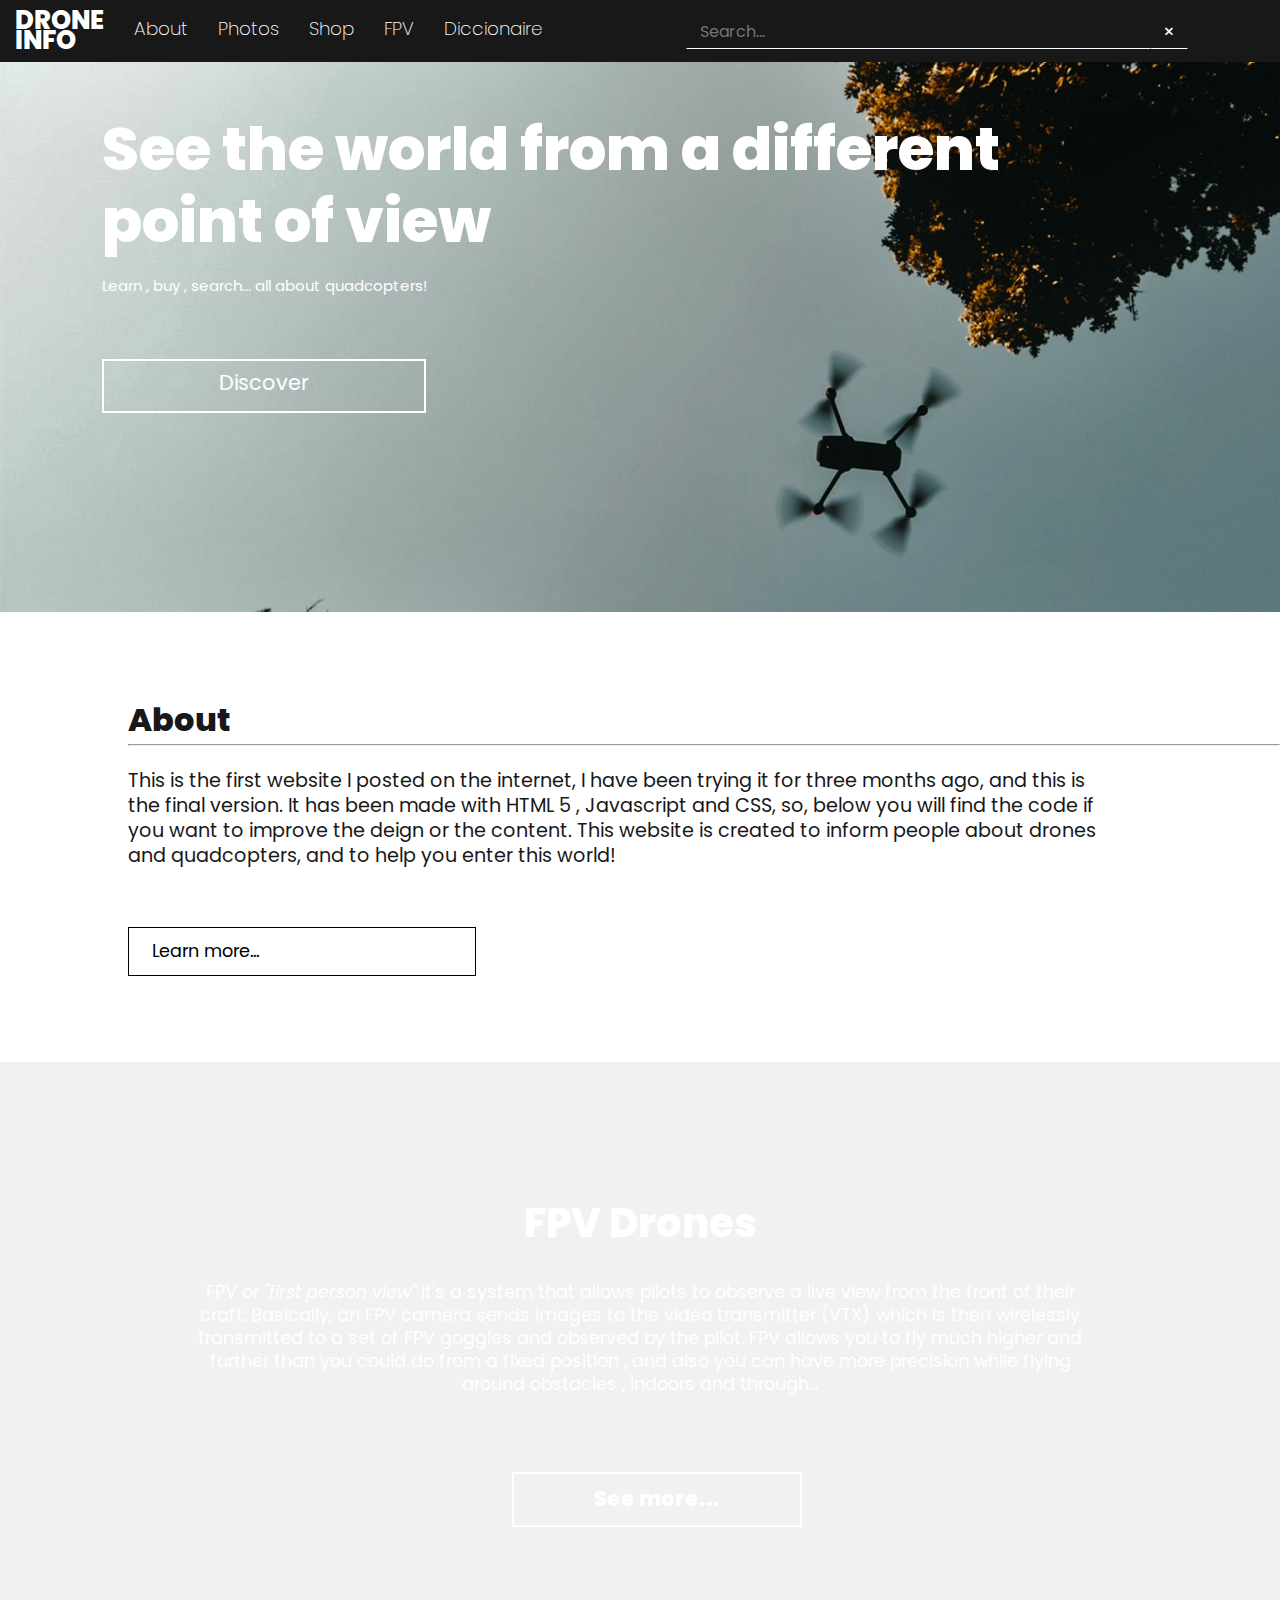
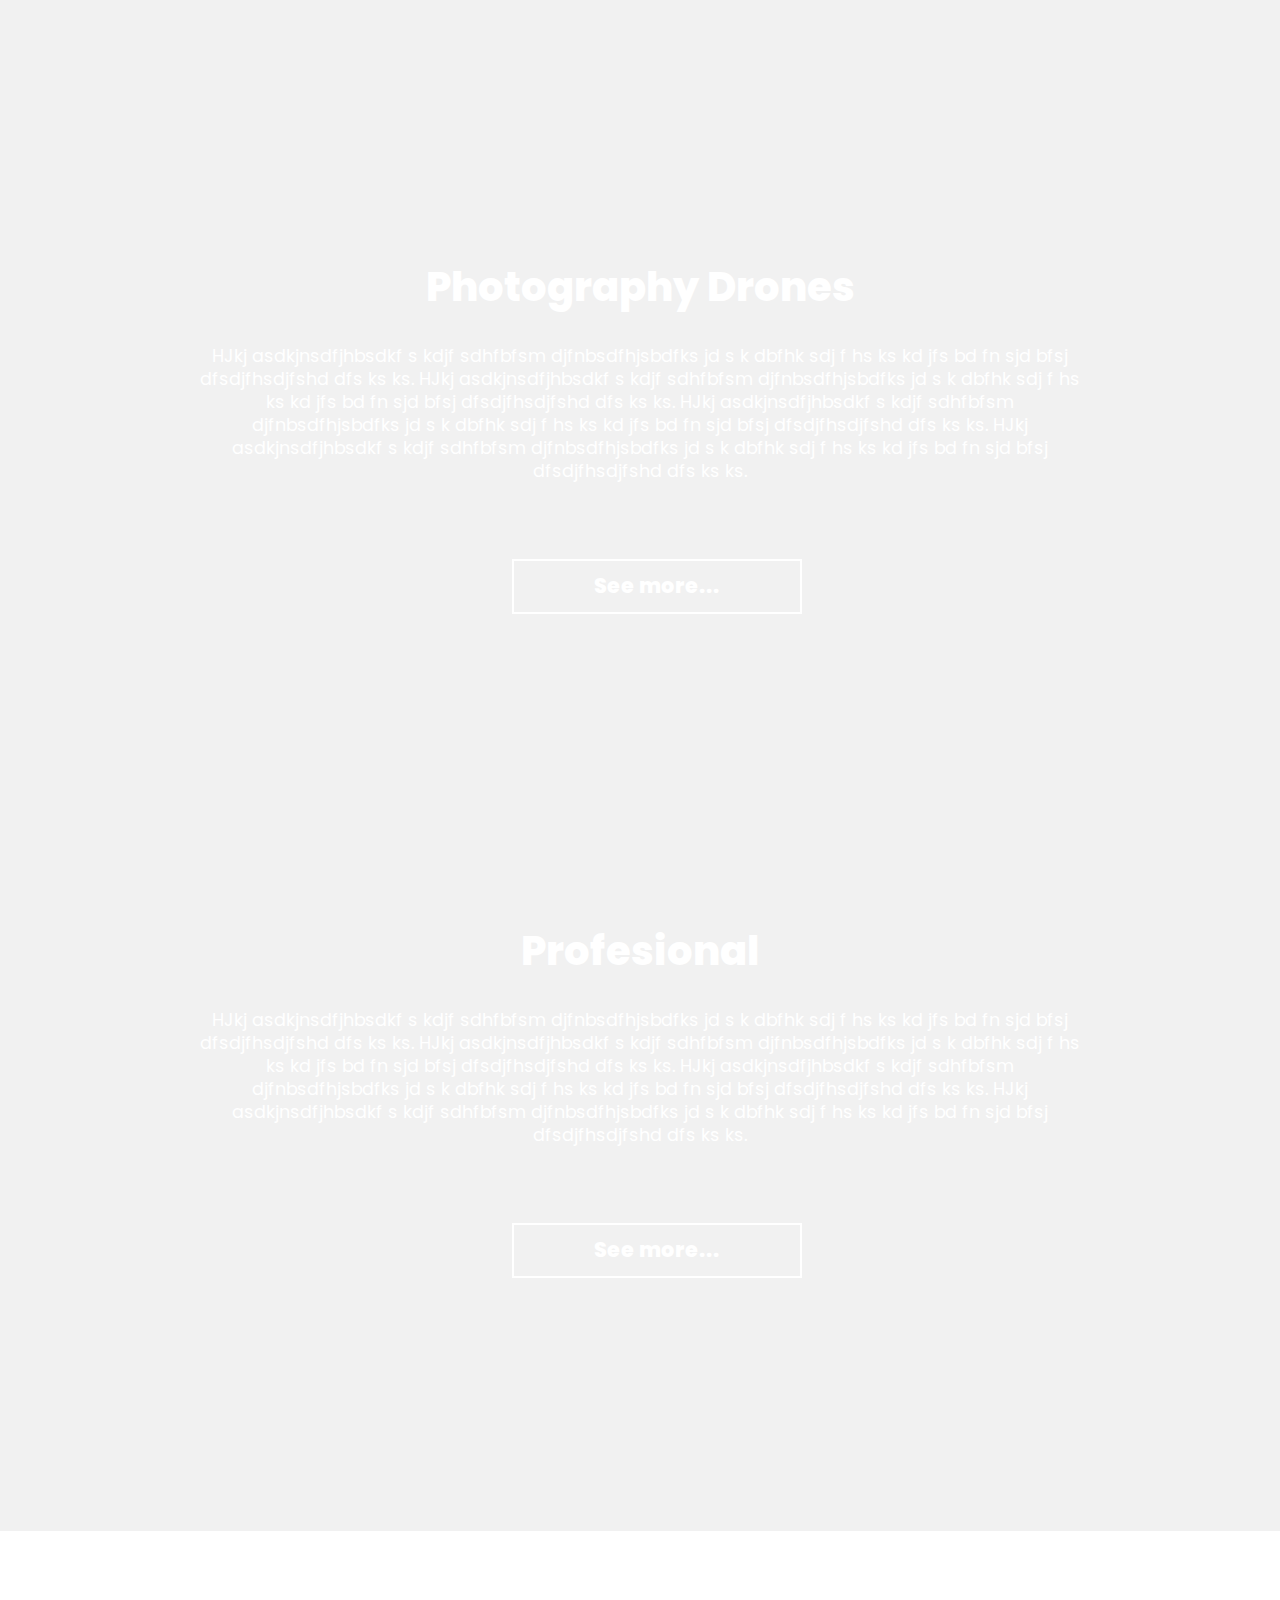
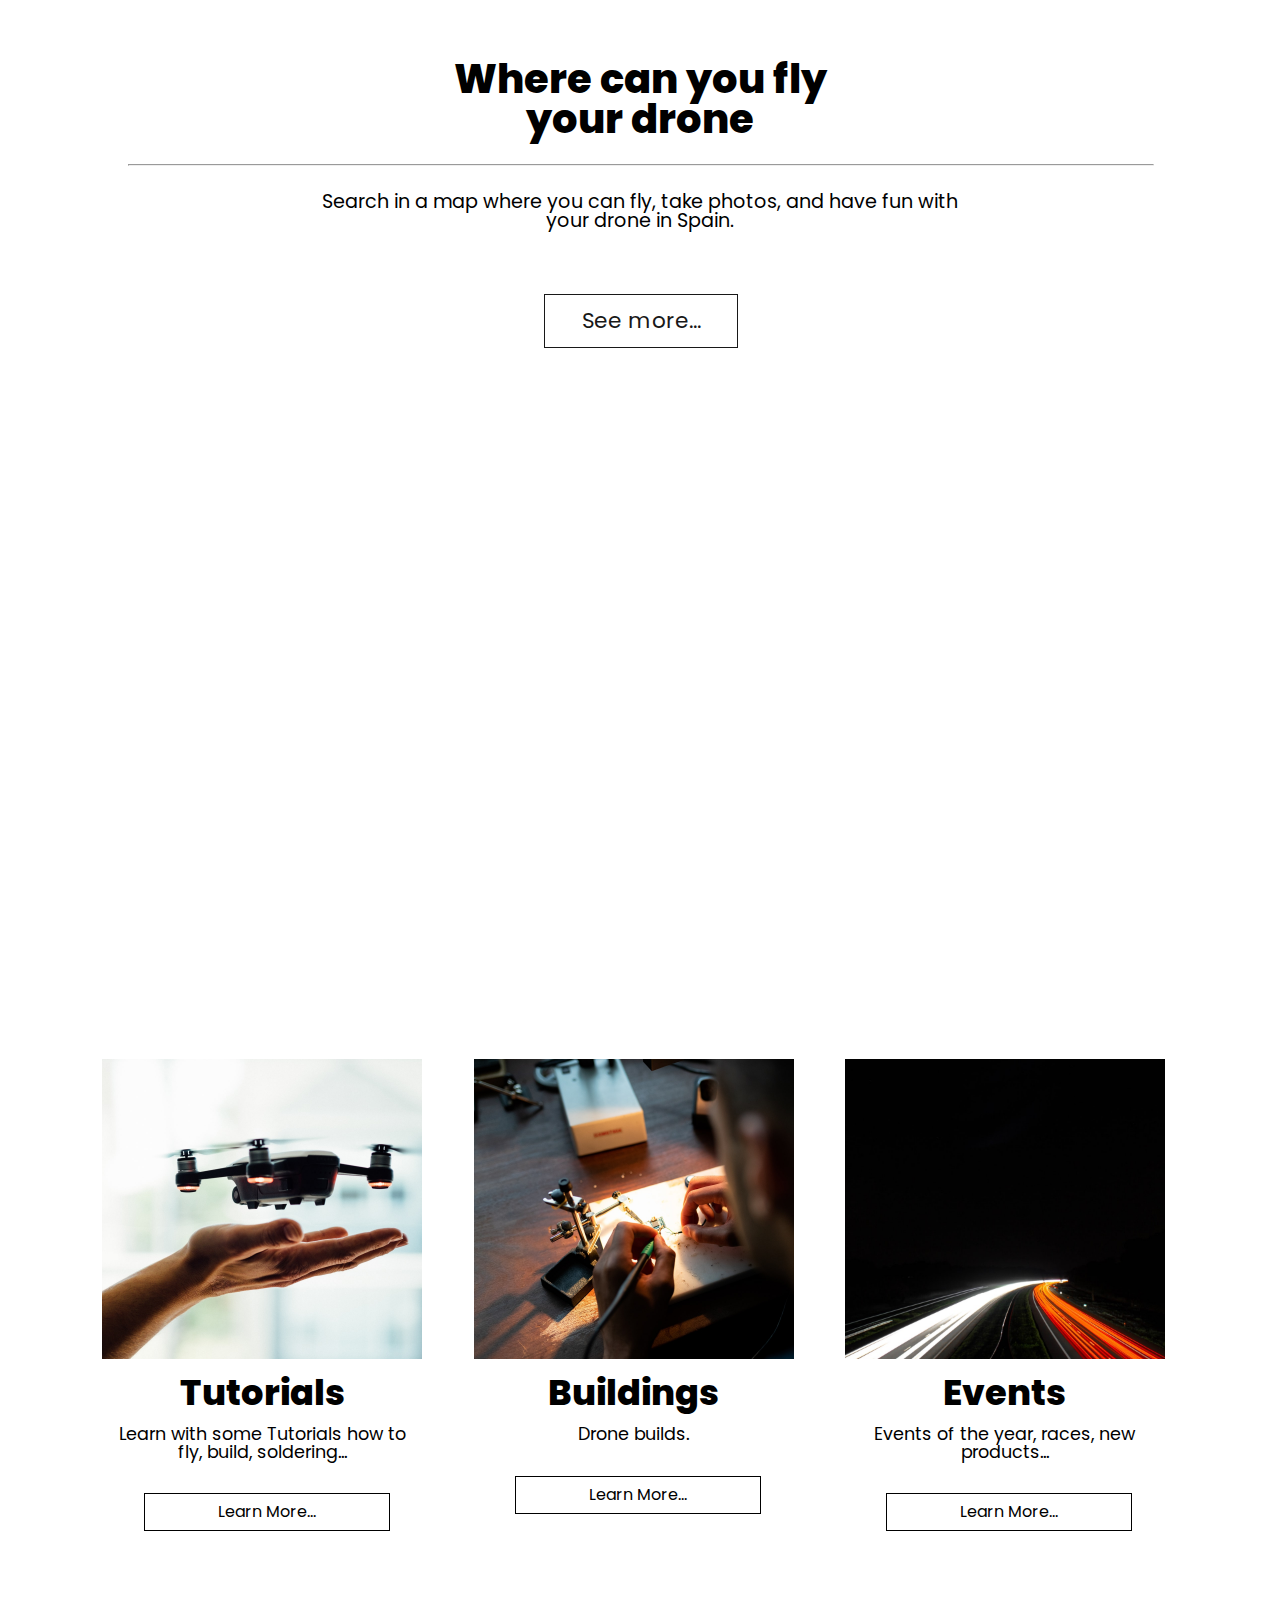
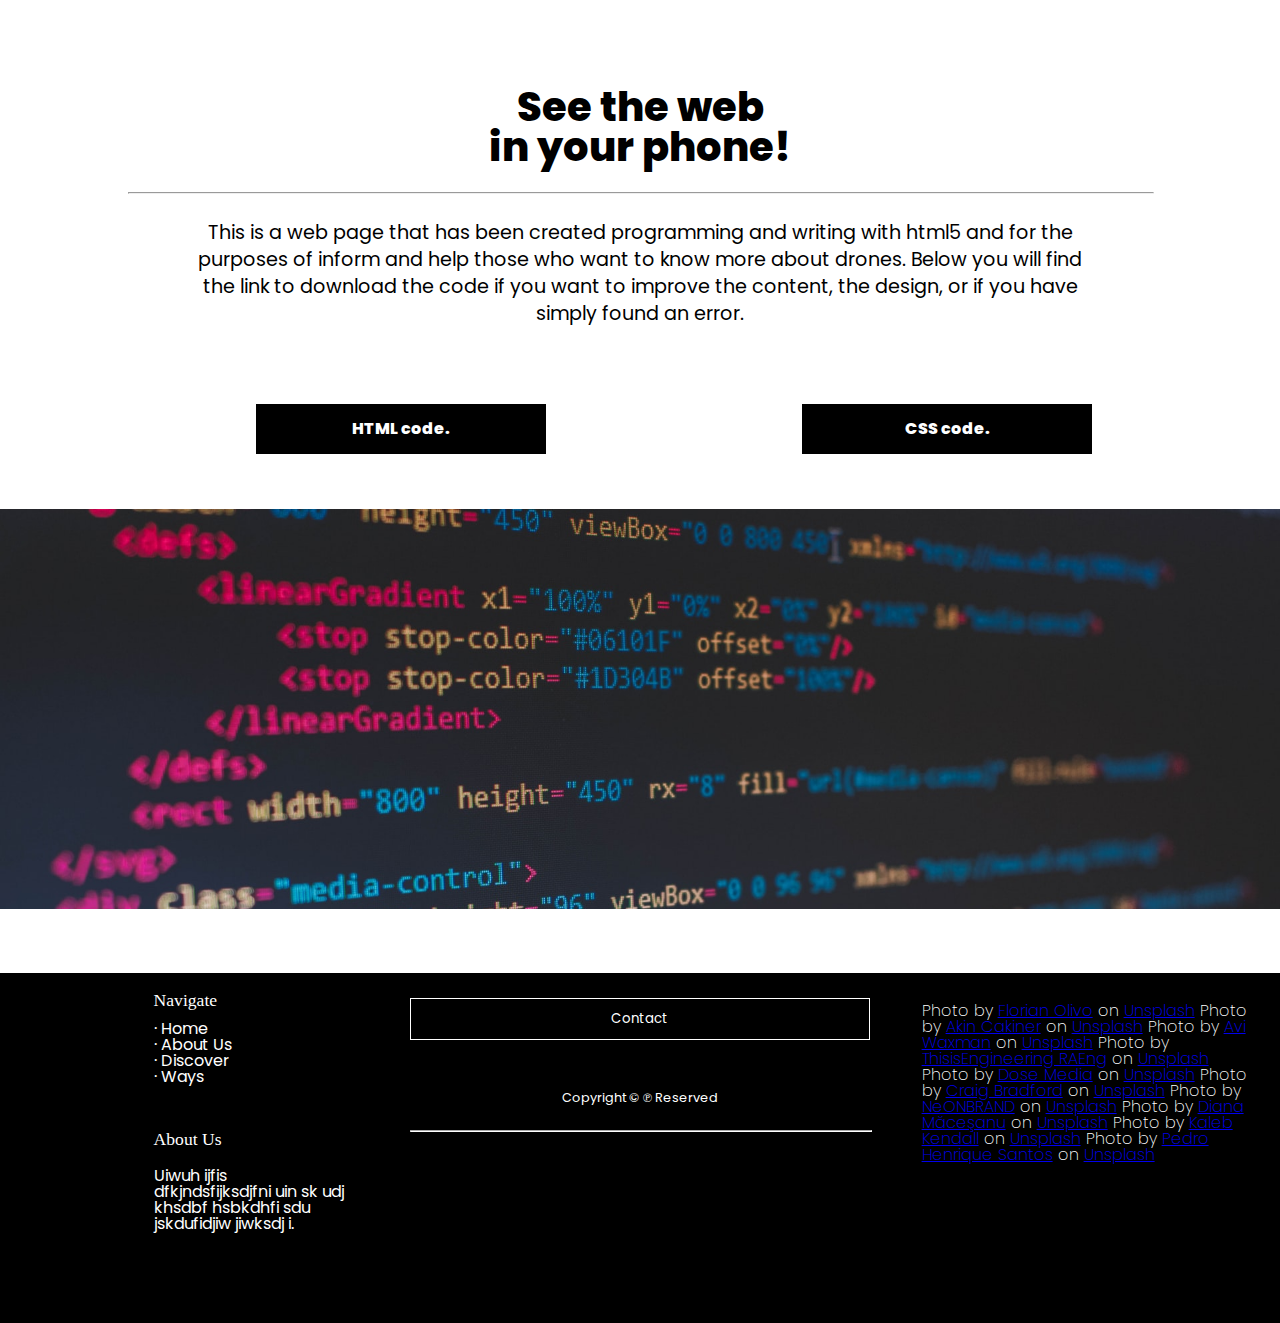
<file: index.html>
<!DOCTYPE html>
<html lang="en">
      <head>
        <title>Home</title>

        <link href="./styleIndex.css" rel="stylesheet" type="text/css" />
        <script src="./scriptIndex.js"></script>
        <meta name="viewport" content="width=device-width, initial-scale=1">
        <link rel="icon" href="./img/adventure-1868817_1920.jpg">
        <link rel="preconnect" href="https://fonts.gstatic.com">
        <link href="https://fonts.googleapis.com/css2?family=Poppins:wght@200;400;800&display=swap" rel="stylesheet">  
      
      </head> 

      <body>


        <div class="topnav" id="Topnavi">
         
          <a href="./index.html" class="active"> DRONE <br> INFO </a>
          <a href="#footer2">About</a>
          <a href="#contact">Photos</a>
          <a href="#">Shop</a>
          <a href="./fpv.html">FPV</a>
          <a href="./dicc.html">Diccionaire</a>
          <a href="javascript:void(0);" class="icon" onclick="menuClick()">
            <p class="fa fa-bars">=</p>
          </a>

          
          <input type="text" id="buscador" onkeyup="buscar()" placeholder="Search...  " title="Search">
          <input type="button" id="closeBuscador" onclick="closeBuscar()" value="×">

          <div class="divBuscar" id="divBuscar">
            
            <li id="closeBuscarLi" onclick="closeBuscar()"> × </li>
            <ul class="llistaBuscar" id="llistaBuscar">
              <li><a href="#">Drone</a></li>
              <li><a href="#">Motors</a></li>
              <li><a href="#">ESC</a></li>
              <li><a href="#">Fpv camera</a></li>
              <li><a href="#">Flight Controler (FC)</a></li>
              <li><a href="#">VTX</a></li>
              <li><a href="#">Antennas</a></li>
              <li><a href="#">Googles</a></li>
              <li><a href="#">Simulators</a></li>
              <li><a href="#">Transmitter</a></li>
              <li><a href="./fpv.html">FPV</a></li>
              <li><a href="#">Cinematic</a></li>
              <li><a href="#">DJI</a></li>
              <li><a href="#">Cinewhoop</a></li>
              <li><a href="#">Builds</a></li>
              <li><a href="#">Buy</a></li>
              <li><a href="#">Photos</a></li>
              <li><a href="#">Video</a></li>
              <li><a href="#">Restrictions</a></li>
              <li><a href="#">Where to fly</a></li>
              <li><a href="#">Parts</a></li>
              <li><a href="#">Tutorials</a></li>
              <li><a href="#">Long Range</a></li>
              <li><a href="#">Freestyle</a></li>
              <li><a href="#">Profesional</a></li>
              
            </ul>
            
          </div>

          <script>
            function closeBuscar(){
              document.getElementById("divBuscar").style.display = "none";
              document.getElementById("buscador").value = "";
            }

            function buscar() {
              var input, filter, ul, li, a, i;
              input = document.getElementById("buscador");
              filter = input.value.toUpperCase();
              ul = document.getElementById("llistaBuscar");
              li = ul.getElementsByTagName("li");
              for (i = 0; i < li.length; i++) {
                a = li[i].getElementsByTagName("a")[0];
                if (a.innerHTML.toUpperCase().indexOf(filter) > -1) {
                  li[i].style.display = "";
                } else {
                  li[i].style.display = "none";
                }
              }
            }
            </script>

            <script>
              var input = document.getElementById("buscador");

              input.addEventListener("keyup", function(event) {
             
              if (event.keyCode === 13) {              
                event.preventDefault();
                document.getElementById("divBuscar").style.display = "block";
                }
              });
            </script>

        </div>

        <div id="divIntro">
          <div class="divIntroAnimation">
              <p id="tittleIntro" class="tittleIntro"> See the world from a different <br> point of view </p>
              <p id="subTittleIntro"> Learn , buy , search... all about quadcopters!  </p>
              <a href="#divCont" style="text-decoration: none;"> <p id="buttonDiscover" > Discover </p> </a>
          </div>
        </div>

        

          <div id="WhoAre1">
              <p id="tittleWhoAre"> About </p>
              <hr id="linea">
              <p id="textWhoAre"> This is the first website I posted on the internet, I have been trying it for three months ago, and this is the final version. It has been made with HTML 5 , Javascript and CSS, so, below you will find the code if you want to improve the deign or the content.  This website is created to inform people about drones and quadcopters, and to help you enter this world!</p>
              <a href="" style="text-decoration: none;"> <p id="buttonWhoAre"> Learn more... </p> </a>

          </div>

          <div id="types">
             <div class="fpvDrones">
              <p class="tittleFpv">FPV Drones</p>
              <p class="textFpv">FPV or <em> "first person view" </em> it's a system that allows pilots to observe a live view from the front of their craft. Basically, an FPV camera sends images to the video transmitter (VTX) which is then wirelessly transmitted to a set of FPV goggles and observed by the pilot.  FPV allows you to fly much higher and further than you could do from a fixed position , and also you can have more precision while flying around obstacles , indoors and through... </p>
              <a href="./fpv.html" style="text-decoration: none;"><p id="buttonFpv">See more...</p></a>
             </div>
             
             <div class="photoDrones">
              <p class="tittleFpv">Photography Drones</p>
              <p class="textFpv">HJkj asdkjnsdfjhbsdkf s kdjf sdhfbfsm djfnbsdfhjsbdfks jd s k dbfhk sdj f hs ks kd jfs bd fn sjd bfsj dfsdjfhsdjfshd dfs ks ks. HJkj asdkjnsdfjhbsdkf s kdjf sdhfbfsm djfnbsdfhjsbdfks jd s k dbfhk sdj f hs ks kd jfs bd fn sjd bfsj dfsdjfhsdjfshd dfs ks ks. HJkj asdkjnsdfjhbsdkf s kdjf sdhfbfsm djfnbsdfhjsbdfks jd s k dbfhk sdj f hs ks kd jfs bd fn sjd bfsj dfsdjfhsdjfshd dfs ks ks. HJkj asdkjnsdfjhbsdkf s kdjf sdhfbfsm djfnbsdfhjsbdfks jd s k dbfhk sdj f hs ks kd jfs bd fn sjd bfsj dfsdjfhsdjfshd dfs ks ks.</p>
              <a href="" style="text-decoration: none;"><p id="buttonFpv">See more...</p></a>
            
             </div>

             <div class="proDrones">
              <p class="tittleFpv">Profesional</p>
              <p class="textFpv">HJkj asdkjnsdfjhbsdkf s kdjf sdhfbfsm djfnbsdfhjsbdfks jd s k dbfhk sdj f hs ks kd jfs bd fn sjd bfsj dfsdjfhsdjfshd dfs ks ks. HJkj asdkjnsdfjhbsdkf s kdjf sdhfbfsm djfnbsdfhjsbdfks jd s k dbfhk sdj f hs ks kd jfs bd fn sjd bfsj dfsdjfhsdjfshd dfs ks ks. HJkj asdkjnsdfjhbsdkf s kdjf sdhfbfsm djfnbsdfhjsbdfks jd s k dbfhk sdj f hs ks kd jfs bd fn sjd bfsj dfsdjfhsdjfshd dfs ks ks. HJkj asdkjnsdfjhbsdkf s kdjf sdhfbfsm djfnbsdfhjsbdfks jd s k dbfhk sdj f hs ks kd jfs bd fn sjd bfsj dfsdjfhsdjfshd dfs ks ks.</p>
              <a href="" style="text-decoration: none;"><p id="buttonFpv">See more...</p></a>
            
             </div>
          </div>


          <div id="divWays">
            <p id="tittleWays"> Where can you fly<br> your drone </p>
            <hr id="lineaWays">
            <p id="textWays"> Search in a map where you can fly, take photos, and have fun with <br> your drone in Spain. </p>
            <p id="buttonWays"> See more... </p>
          </div>
          <div id="fotoWays"></div>


         <div id="divOthers">

          <div id="divTutorials">
            <div id="imgOthers1"></div>
            <p id="tittleOthers">Tutorials </p>
            <p id="textOthers">Learn with some Tutorials how to fly, build, soldering...</p>
            <a style="text-decoration: none;" href="#"> <p id="buttonOthers"> Learn More... </p> </a>
          </div>

          <div id="divBuilds">
            <div id="imgOthers2"></div>
            <p id="tittleOthers">Buildings </p>
            <p id="textOthers">Drone builds.</p>
            <a style="text-decoration: none;" href="#"> <p id="buttonOthers"> Learn More... </p> </a>
          </div>

          <div id="divEvents">
            <div id="imgOthers3"></div>
            <p id="tittleOthers">Events </p>
            <p id="textOthers">Events of the year, races, new products...</p>
            <a style="text-decoration: none;" href="#"> <p id="buttonOthers"> Learn More... </p> </a>
          </div>

         </div>


         <div id="phoneInfo">
          <p id="tittlePhone"> See the web <br> in your phone! </p>
          <hr id="lineaPhone">
          <p id="textPhone"> This is a web page that has been created programming and writing with html5 and for the purposes of inform and help those who want to know more about drones. Below you will find the link to download the code if you want to improve the content, the design, or if you have simply found an error. </p>
          <a href="./codeHtml.txt"><p id="buttonCode1">HTML code.</p></a>
          <a href="./codeCSS.txt"><p id="buttonCode2">CSS code.</p></a>
          
         </div>
         <div id="imgPhone"></div>



          <div id="footer">

            <div id="footer1">

              
              <p style="font-family: Poppins ExtraBold; margin-top: 5%; margin-left: 40%; color: white; font-size: 110%; margin-bottom: 3%;"> Navigate </p>
              <a id="footMenu" href="#top"> · Home </a> <br>
              <a id="footMenu" href="" > · About Us </a> <br>
              <a id="footMenu" href=""> · Discover </a> <br>
              <a id="footMenu" href=""> · Ways </a> <br>

              <p style="color: white; font-family: Poppins ExtraBold; font-size: 110%; margin-bottom: 5%; margin-left: 40%; margin-top: 12%;"> About Us </p>
              <p id="aboutFoot"> Uiwuh ijfis dfkjndsfijksdjfni uin sk  udj  khsdbf hsbkdhfi sdu jskdufidjiw jiwksdj i. </p>

            </div>

            <div id="footer2">

              <form action="mailto:someone@example.com" method="post" enctype="text/plain">
      
                <input id="buttonIn" type="submit" value="Contact">
               
              </form>

              <p style="text-align: center; font-family: Poppins; color: white; font-size: 80%; margin-top: 5%;"> Copyright © ℗ Reserved </p>
              <hr style="width: 90%; margin-left: 5%; margin-top: 5%; margin-bottom: 10%; border-width: 0.01%; border-color: white;">

            </div>

            <div id="footer3">

              <span>Photo by <a href="https://unsplash.com/@florianolv?utm_source=unsplash&amp;utm_medium=referral&amp;utm_content=creditCopyText">Florian Olivo</a> on <a href="https://unsplash.com/s/photos/html?utm_source=unsplash&amp;utm_medium=referral&amp;utm_content=creditCopyText">Unsplash</a></span>
              <span>Photo by <a href="https://unsplash.com/@akin?utm_source=unsplash&amp;utm_medium=referral&amp;utm_content=creditCopyText">Akin Cakiner</a> on <a href="https://unsplash.com/s/photos/car-light?utm_source=unsplash&amp;utm_medium=referral&amp;utm_content=creditCopyText">Unsplash</a></span>
              <span>Photo by <a href="https://unsplash.com/@aviosly?utm_source=unsplash&amp;utm_medium=referral&amp;utm_content=creditCopyText">Avi Waxman</a> on <a href="https://unsplash.com/s/photos/racing-drone?utm_source=unsplash&amp;utm_medium=referral&amp;utm_content=creditCopyText">Unsplash</a></span>
              <span>Photo by <a href="https://unsplash.com/@thisisengineering?utm_source=unsplash&amp;utm_medium=referral&amp;utm_content=creditCopyText">ThisisEngineering RAEng</a> on <a href="https://unsplash.com/s/photos/soldering?utm_source=unsplash&amp;utm_medium=referral&amp;utm_content=creditCopyText">Unsplash</a></span>
              <span>Photo by <a href="https://unsplash.com/@dose?utm_source=unsplash&amp;utm_medium=referral&amp;utm_content=creditCopyText">Dose Media</a> on <a href="https://unsplash.com/s/photos/drone?utm_source=unsplash&amp;utm_medium=referral&amp;utm_content=creditCopyText">Unsplash</a></span>
              <span>Photo by <a href="https://unsplash.com/@craig_bradford?utm_source=unsplash&amp;utm_medium=referral&amp;utm_content=creditCopyText">Craig Bradford</a> on <a href="https://unsplash.com/s/photos/aerial-photography?utm_source=unsplash&amp;utm_medium=referral&amp;utm_content=creditCopyText">Unsplash</a></span>
              <span>Photo by <a href="https://unsplash.com/@neonbrand?utm_source=unsplash&amp;utm_medium=referral&amp;utm_content=creditCopyText">NeONBRAND</a> on <a href="https://unsplash.com/s/photos/drones?utm_source=unsplash&amp;utm_medium=referral&amp;utm_content=creditCopyText">Unsplash</a></span>
            
              <span>Photo by <a href="https://unsplash.com/@dyana?utm_source=unsplash&amp;utm_medium=referral&amp;utm_content=creditCopyText">Diana Măceşanu</a> on <a href="https://unsplash.com/s/photos/drone?utm_source=unsplash&amp;utm_medium=referral&amp;utm_content=creditCopyText">Unsplash</a></span>
              <span>Photo by <a href="https://unsplash.com/@inscribeful?utm_source=unsplash&amp;utm_medium=referral&amp;utm_content=creditCopyText">Kaleb Kendall</a> on <a href="https://unsplash.com/s/photos/drone?utm_source=unsplash&amp;utm_medium=referral&amp;utm_content=creditCopyText">Unsplash</a></span>
              <span>Photo by <a href="https://unsplash.com/@phcsantos?utm_source=unsplash&amp;utm_medium=referral&amp;utm_content=creditCopyText">Pedro Henrique Santos</a> on <a href="https://unsplash.com/s/photos/drones?utm_source=unsplash&amp;utm_medium=referral&amp;utm_content=creditCopyText">Unsplash</a></span>
            </div>

          </div>

         

  
      </body>

</html>
</file>
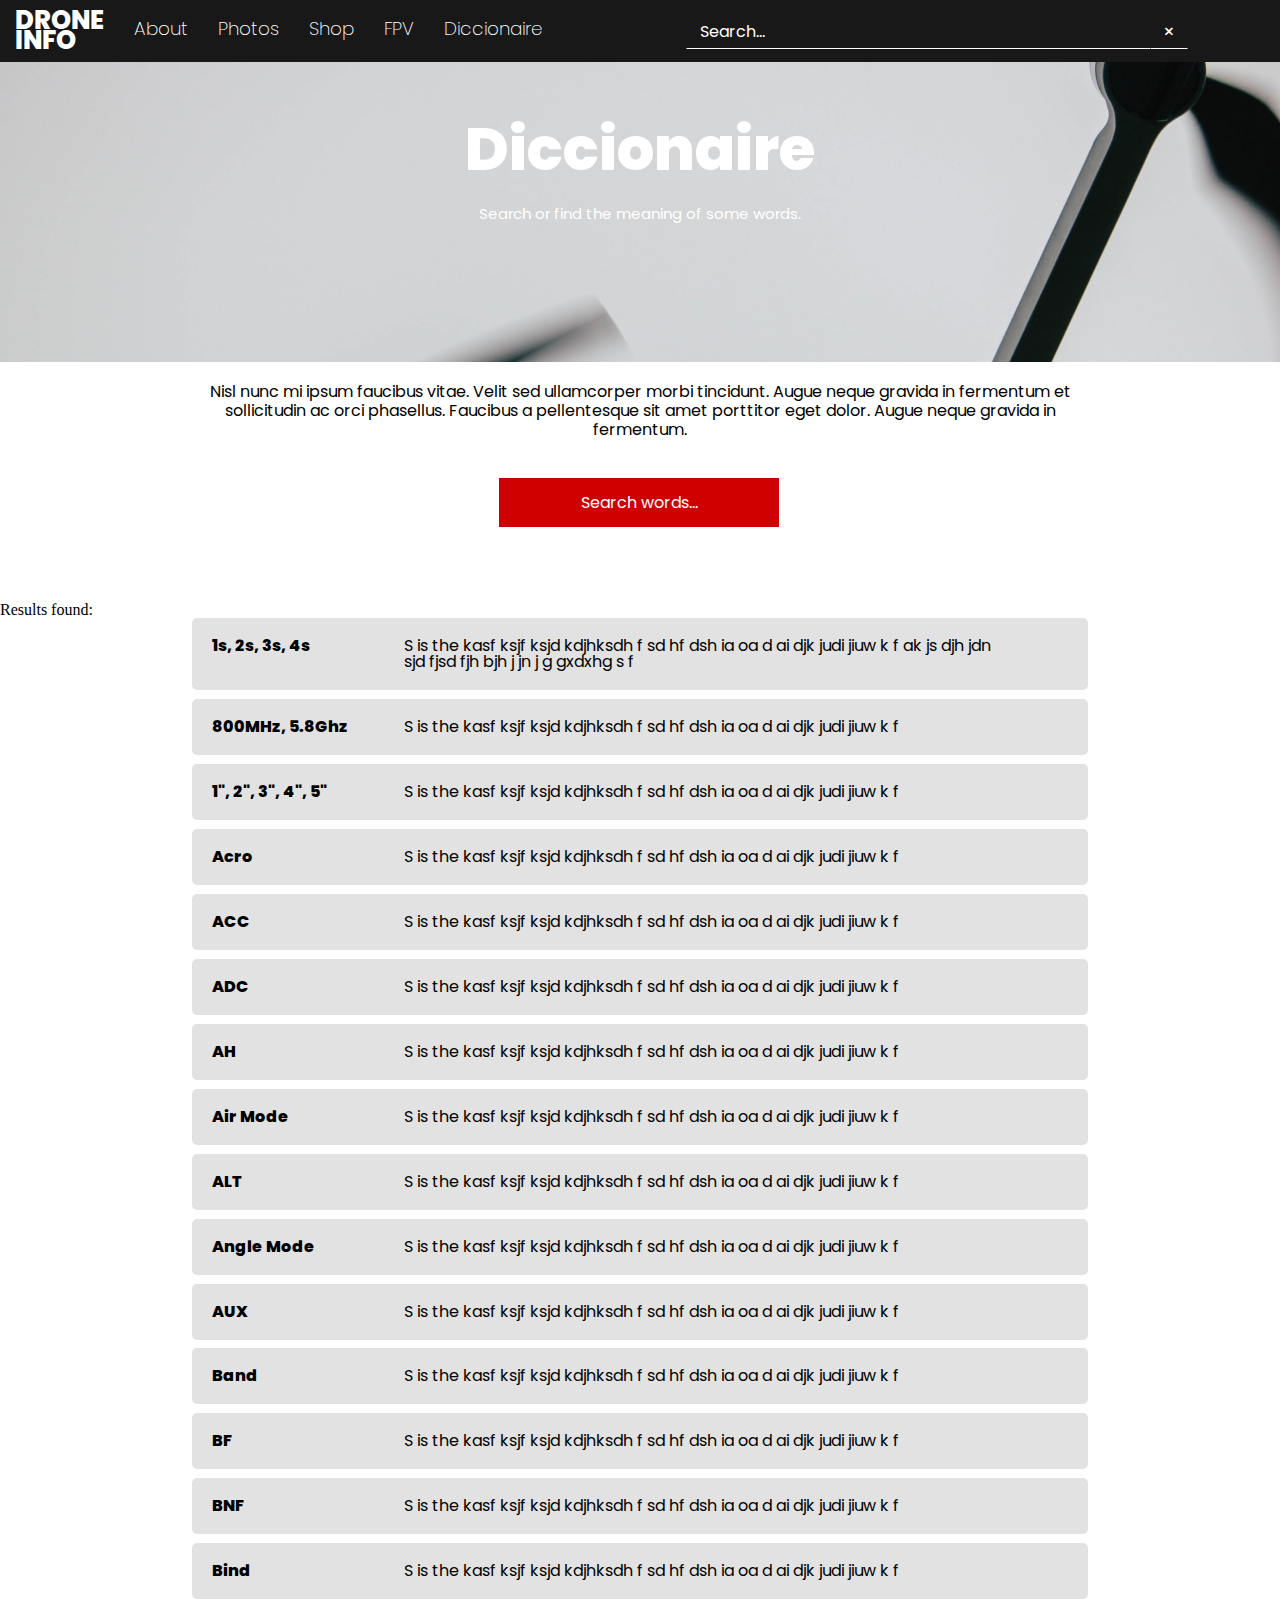
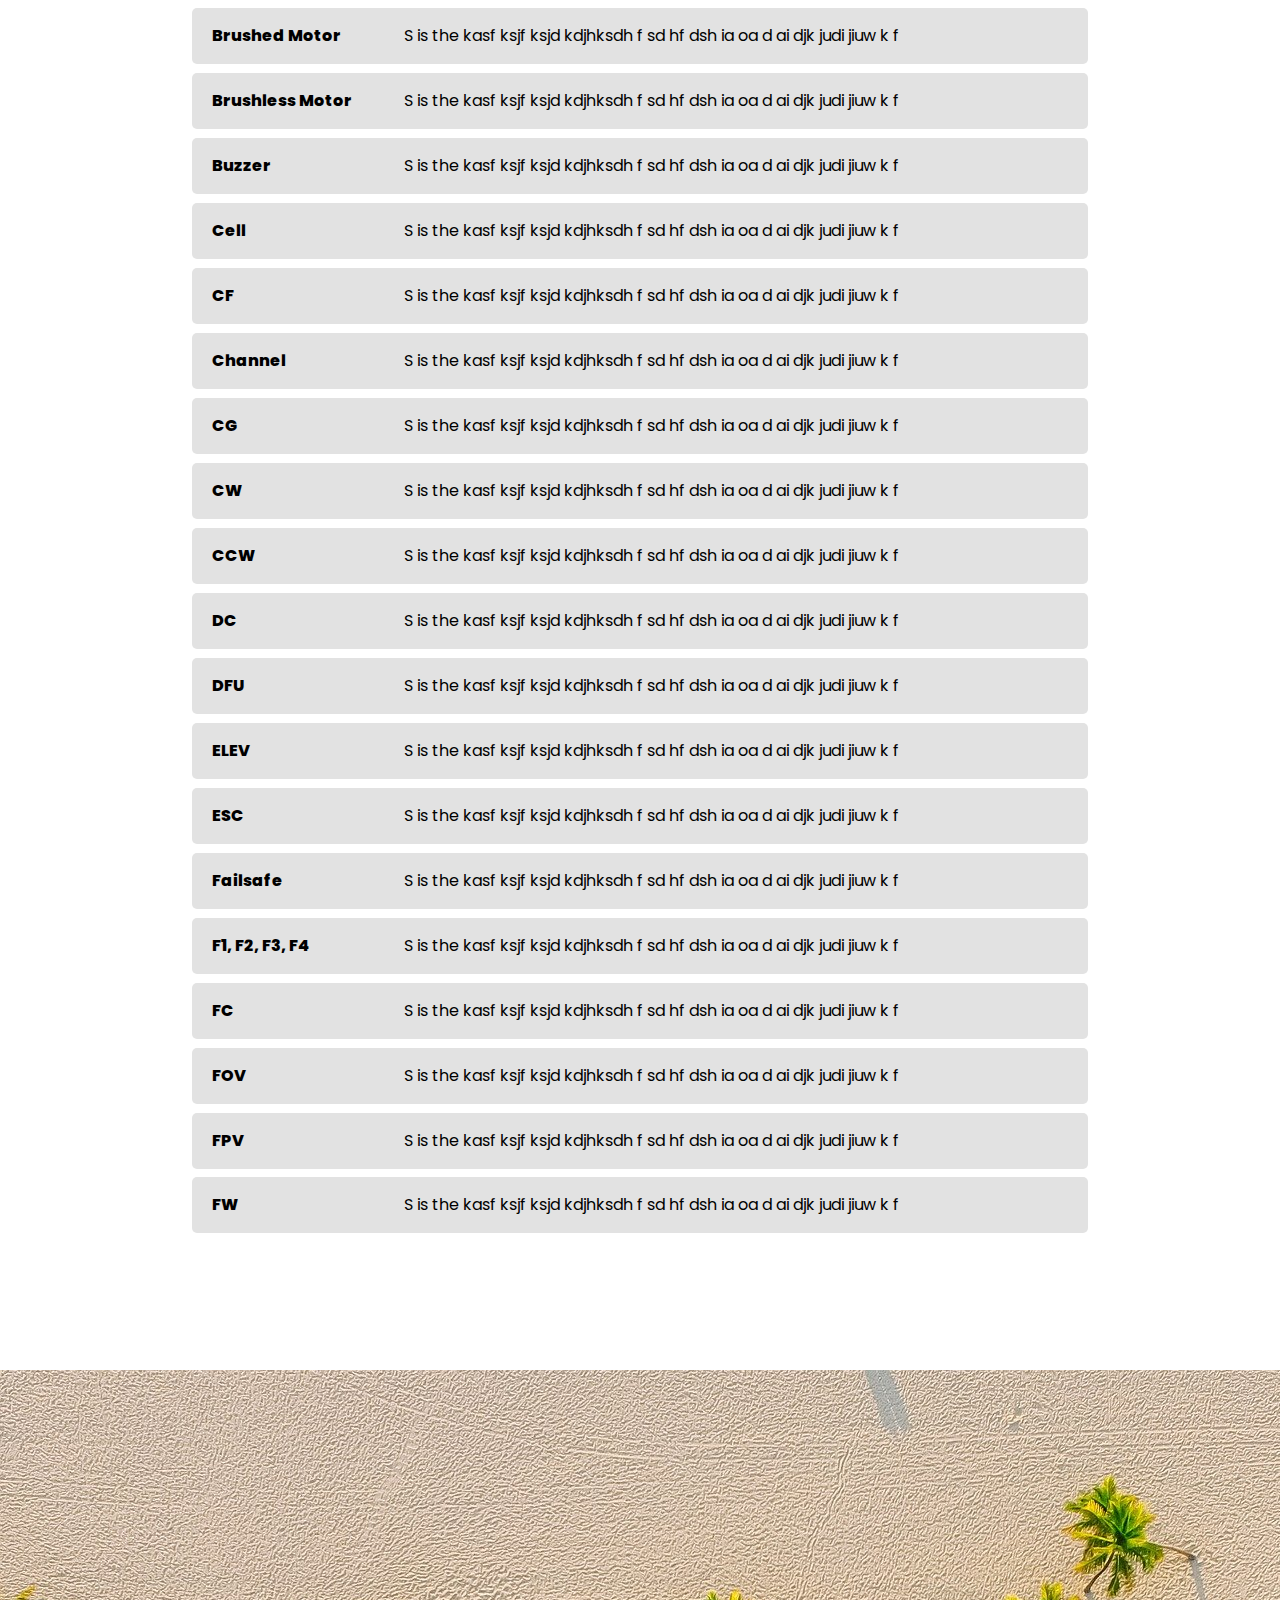
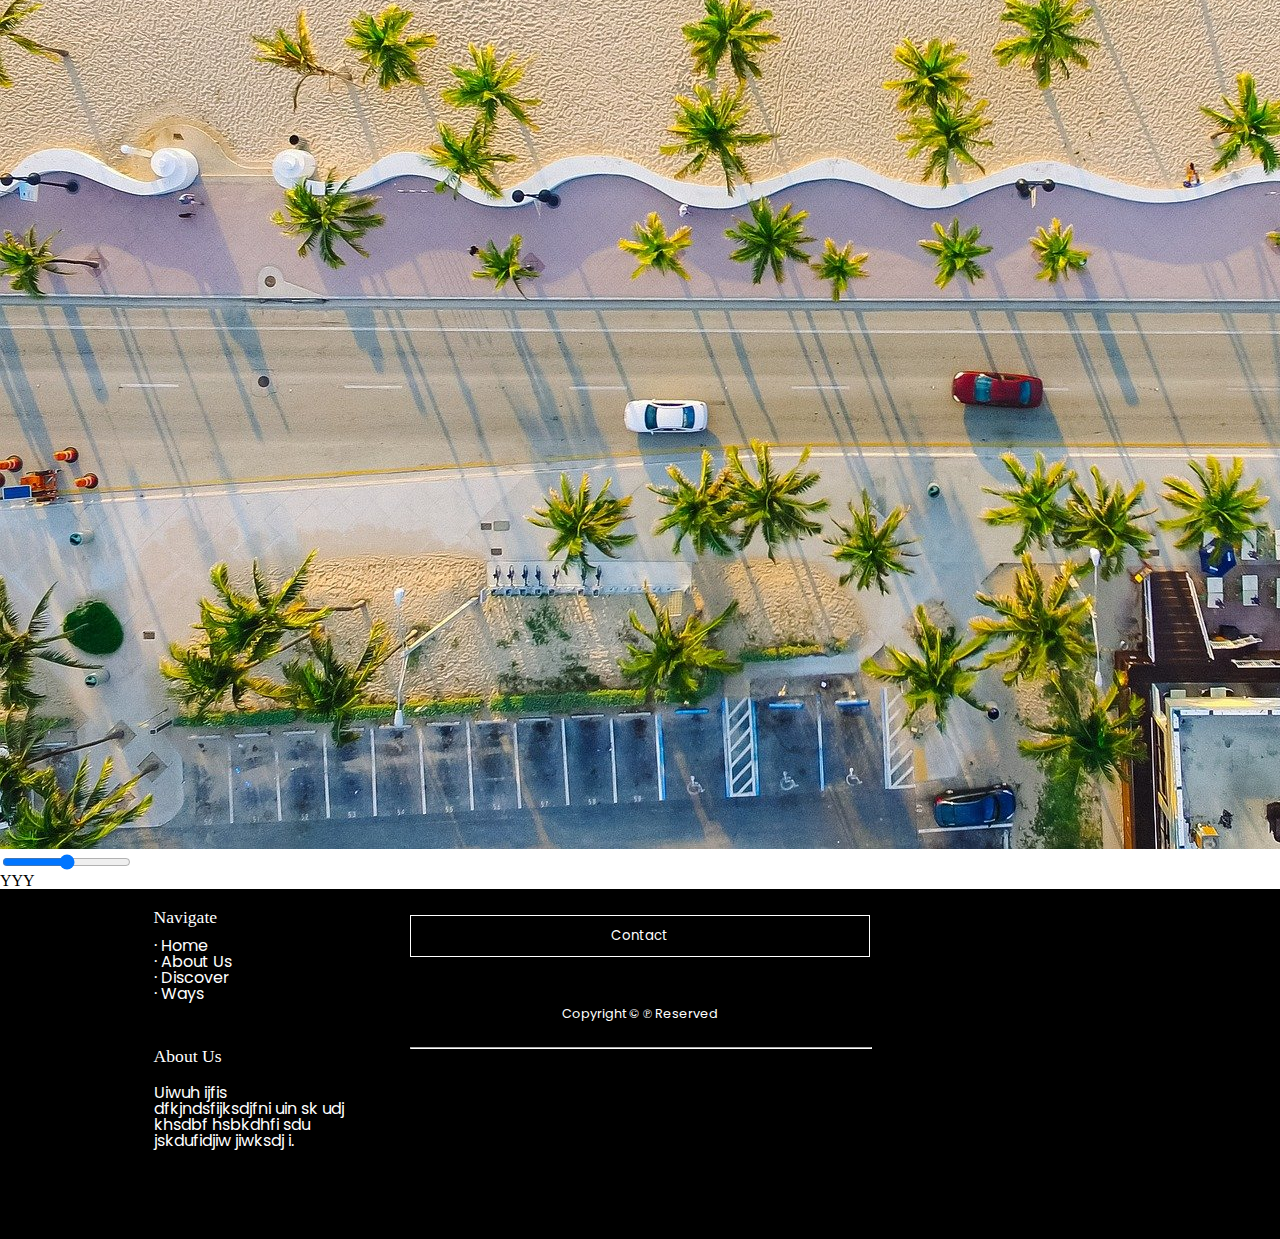
<file: dicc.html>
<!DOCTYPE html>
<html lang="en">
      <head>
        <title>Diccionaire</title>

        <link href="./styleDicc.css" rel="stylesheet" type="text/css" />
        <script src="./scriptDicc.js"></script>
        <meta name="viewport" content="width=device-width, initial-scale=1">
        <link rel="icon" href="./img/adventure-1868817_1920.jpg">
        <link rel="preconnect" href="https://fonts.gstatic.com">
        <link href="https://fonts.googleapis.com/css2?family=Poppins:wght@200;400;800&display=swap" rel="stylesheet">  
      
      </head> 

      <body>


        <div class="topnav" id="Topnavi">
         
          <a href="./index.html" class="active"> DRONE <br> INFO </a>
          <a href="#footer2">About</a>
          <a href="#contact">Photos</a>
          <a href="#">Shop</a>
          <a href="./fpv.html">FPV</a>
          <a href="./dicc.html">Diccionaire</a>
          <a href="javascript:void(0);" class="icon" onclick="menuClick()">
            <p class="fa fa-bars">=</p>
          </a>

          
          <input type="text" id="buscador" onkeyup="buscar()" placeholder="Search...  " title="Search">
          <input type="button" id="closeBuscador" onclick="closeBuscar()" value="×">

          <div class="divBuscar" id="divBuscar">
            
            <li id="closeBuscarLi" onclick="closeBuscar()"> × </li>
          <ul class="llistaBuscar" id="llistaBuscar">
            <li><a href="#">Drone</a></li>
            <li><a href="#">Motors</a></li>
            <li><a href="#">ESC</a></li>
            <li><a href="#">Fpv camera</a></li>
            <li><a href="#">Flight Controler (FC)</a></li>
            <li><a href="#">VTX</a></li>
            <li><a href="#">Antennas</a></li>
            <li><a href="#">Googles</a></li>
            <li><a href="#">Simulators</a></li>
            <li><a href="#">Transmitter</a></li>
            <li><a href="./fpv.html">FPV</a></li>
            <li><a href="#">Cinematic</a></li>
            <li><a href="#">DJI</a></li>
            <li><a href="#">Cinewhoop</a></li>
            <li><a href="#">Builds</a></li>
            <li><a href="#">Buy</a></li>
            <li><a href="#">Photos</a></li>
            <li><a href="#">Video</a></li>
            <li><a href="#">Restrictions</a></li>
            <li><a href="#">Where to fly</a></li>
            <li><a href="#">Parts</a></li>
            <li><a href="#">Tutorials</a></li>
            <li><a href="#">Long Range</a></li>
            <li><a href="#">Freestyle</a></li>
            <li><a href="#">Profesional</a></li>
            
          </ul>
          </div>

          <script>
            function closeBuscar(){
              document.getElementById("divBuscar").style.display = "none";
              document.getElementById("buscador").value = "";
            }

            function buscar() {
              var input, filter, ul, li, a, i;
              input = document.getElementById("buscador");
              filter = input.value.toUpperCase();
              ul = document.getElementById("llistaBuscar");
              li = ul.getElementsByTagName("li");
              for (i = 0; i < li.length; i++) {
                a = li[i].getElementsByTagName("a")[0];
                if (a.innerHTML.toUpperCase().indexOf(filter) > -1) {
                  li[i].style.display = "";
                } else {
                  li[i].style.display = "none";
                }
              }
            }
            </script>

            <script>
              var input = document.getElementById("buscador");

              input.addEventListener("keyup", function(event) {
             
              if (event.keyCode === 13) {              
                event.preventDefault();
                document.getElementById("divBuscar").style.display = "block";
                }
              });
            </script>

        </div>

        <div id="divIntro">
          <div class="divIntroAnimation">
              <p id="tittleIntro" class="tittleIntro"> Diccionaire</p>
              <p id="subTittleIntro"> Search or find the meaning of some words.  </p>
          </div>
        </div>

        <div id="wordSearch">

          <p id="textSearch">Nisl nunc mi ipsum faucibus vitae. Velit sed ullamcorper morbi tincidunt. Augue neque gravida in fermentum et sollicitudin ac orci phasellus. Faucibus a pellentesque sit amet porttitor eget dolor. Augue neque gravida in fermentum.</p>
          <input type="text" placeholder="Search words..." onkeyup="word()" class="inputWord" id="inputWord2">
          
        </div>

        <div class="results">
          <p id="results">Results found:</p>

          <ul class="llistaResults" id="llistaResults2">

            <li>
              <h1>1s, 2s, 3s, 4s</h1>
              <p>S is the kasf ksjf ksjd kdjhksdh f sd hf dsh ia  oa d  ai djk judi jiuw k f ak js djh jdn sjd fjsd fjh bjh j jn j g gxdxhg s f </p>
            </li>
            <li>
              <h1>800MHz, 5.8Ghz</h1>
              <p>S is the kasf ksjf ksjd kdjhksdh f sd hf dsh ia  oa d  ai djk judi jiuw k f</p>
            </li>
            <li>
              <h1>1", 2", 3", 4", 5"</h1>
              <p>S is the kasf ksjf ksjd kdjhksdh f sd hf dsh ia  oa d  ai djk judi jiuw k f</p>
            </li>
            <li>
              <h1>Acro</h1>
              <p>S is the kasf ksjf ksjd kdjhksdh f sd hf dsh ia  oa d  ai djk judi jiuw k f</p>
            </li>
            <li>
              <h1>ACC</h1>
              <p>S is the kasf ksjf ksjd kdjhksdh f sd hf dsh ia  oa d  ai djk judi jiuw k f</p>
            </li>
            <li>
              <h1>ADC</h1>
              <p>S is the kasf ksjf ksjd kdjhksdh f sd hf dsh ia  oa d  ai djk judi jiuw k f</p>
            </li>
            <li>
              <h1>AH</h1>
              <p>S is the kasf ksjf ksjd kdjhksdh f sd hf dsh ia  oa d  ai djk judi jiuw k f</p>
            </li>
            <li>
              <h1>Air Mode</h1>
              <p>S is the kasf ksjf ksjd kdjhksdh f sd hf dsh ia  oa d  ai djk judi jiuw k f</p>
            </li>
            <li>
              <h1>ALT</h1>
              <p>S is the kasf ksjf ksjd kdjhksdh f sd hf dsh ia  oa d  ai djk judi jiuw k f</p>
            </li>
            <li>
              <h1>Angle Mode</h1>
              <p>S is the kasf ksjf ksjd kdjhksdh f sd hf dsh ia  oa d  ai djk judi jiuw k f</p>
            </li>
            <li>
              <h1>AUX</h1>
              <p>S is the kasf ksjf ksjd kdjhksdh f sd hf dsh ia  oa d  ai djk judi jiuw k f</p>
            </li>
            <li>
              <h1>Band</h1>
              <p>S is the kasf ksjf ksjd kdjhksdh f sd hf dsh ia  oa d  ai djk judi jiuw k f</p>
            </li>
            <li>
              <h1>BF</h1>
              <p>S is the kasf ksjf ksjd kdjhksdh f sd hf dsh ia  oa d  ai djk judi jiuw k f</p>
            </li>
            <li>
              <h1>BNF</h1>
              <p>S is the kasf ksjf ksjd kdjhksdh f sd hf dsh ia  oa d  ai djk judi jiuw k f</p>
            </li>
            <li>
              <h1>Bind</h1>
              <p>S is the kasf ksjf ksjd kdjhksdh f sd hf dsh ia  oa d  ai djk judi jiuw k f</p>
            </li>
            <li>
              <h1>Brushed Motor</h1>
              <p>S is the kasf ksjf ksjd kdjhksdh f sd hf dsh ia  oa d  ai djk judi jiuw k f</p>
            </li>
            <li>
              <h1>Brushless Motor</h1>
              <p>S is the kasf ksjf ksjd kdjhksdh f sd hf dsh ia  oa d  ai djk judi jiuw k f</p>
            </li>
            <li>
              <h1>Buzzer</h1>
              <p>S is the kasf ksjf ksjd kdjhksdh f sd hf dsh ia  oa d  ai djk judi jiuw k f</p>
            </li>
            <li>
              <h1>Cell</h1>
              <p>S is the kasf ksjf ksjd kdjhksdh f sd hf dsh ia  oa d  ai djk judi jiuw k f</p>
            </li>
            <li>
              <h1>CF</h1>
              <p>S is the kasf ksjf ksjd kdjhksdh f sd hf dsh ia  oa d  ai djk judi jiuw k f</p>
            </li>
            <li>
              <h1>Channel</h1>
              <p>S is the kasf ksjf ksjd kdjhksdh f sd hf dsh ia  oa d  ai djk judi jiuw k f</p>
            </li>
            <li>
              <h1>CG</h1>
              <p>S is the kasf ksjf ksjd kdjhksdh f sd hf dsh ia  oa d  ai djk judi jiuw k f</p>
            </li>
            <li>
              <h1>CW</h1>
              <p>S is the kasf ksjf ksjd kdjhksdh f sd hf dsh ia  oa d  ai djk judi jiuw k f</p>
            </li>
            <li>
              <h1>CCW</h1>
              <p>S is the kasf ksjf ksjd kdjhksdh f sd hf dsh ia  oa d  ai djk judi jiuw k f</p>
            </li>
            <li>
              <h1>DC</h1>
              <p>S is the kasf ksjf ksjd kdjhksdh f sd hf dsh ia  oa d  ai djk judi jiuw k f</p>
            </li>
            <li>
              <h1>DFU</h1>
              <p>S is the kasf ksjf ksjd kdjhksdh f sd hf dsh ia  oa d  ai djk judi jiuw k f</p>
            </li>
            <li>
              <h1>ELEV</h1>
              <p>S is the kasf ksjf ksjd kdjhksdh f sd hf dsh ia  oa d  ai djk judi jiuw k f</p>
            </li>
            <li>
              <h1>ESC</h1>
              <p>S is the kasf ksjf ksjd kdjhksdh f sd hf dsh ia  oa d  ai djk judi jiuw k f</p>
            </li>
            <li>
              <h1>Failsafe</h1>
              <p>S is the kasf ksjf ksjd kdjhksdh f sd hf dsh ia  oa d  ai djk judi jiuw k f</p>
            </li>
            <li>
              <h1>F1, F2, F3, F4</h1>
              <p>S is the kasf ksjf ksjd kdjhksdh f sd hf dsh ia  oa d  ai djk judi jiuw k f</p>
            </li>
            <li>
              <h1>FC</h1>
              <p>S is the kasf ksjf ksjd kdjhksdh f sd hf dsh ia  oa d  ai djk judi jiuw k f</p>
            </li>
            <li>
              <h1>FOV</h1>
              <p>S is the kasf ksjf ksjd kdjhksdh f sd hf dsh ia  oa d  ai djk judi jiuw k f</p>
            </li>
            <li>
              <h1>FPV</h1>
              <p>S is the kasf ksjf ksjd kdjhksdh f sd hf dsh ia  oa d  ai djk judi jiuw k f</p>
            </li>
            <li>
              <h1>FW</h1>
              <p>S is the kasf ksjf ksjd kdjhksdh f sd hf dsh ia  oa d  ai djk judi jiuw k f</p>
            </li>

          </ul>

         
        </div>

        <script>
          
          function word() {
              var input, filter, ul, li, a, i;
              r = document.getElementById("results");
              input = document.getElementById("inputWord2");
              filter = input.value.toUpperCase();
              ul = document.getElementById("llistaResults2");
              li = ul.getElementsByTagName("li");
              for (i = 0; i < li.length; i++) {
                x = li[i].getElementsByTagName("h1")[0];
                if (x.innerHTML.toUpperCase().indexOf(filter) > -1) {
                  li[i].style.display = "";
                } else {
                  li[i].style.display = "none";
                }
                
              }
            }
            </script>

          <div>
            <img src="./img/buildings-1868716_1920.jpg" id="imgYey">
            <input type="range" value="Click" id="inSi" oninput="sii()">
            <p id="textSi"> YYY</p>
          </div>

          <script>
            function sii() {
            var x = document.getElementById("inSi").value;
            var img = document.getElementById("imgYey");
            var text = document.getElementById("textSi");
             
            img.style.translateX = x;
            text.innerHTML = x; 
              
            }

          </script>




          <div id="footer">

            <div id="footer1">

              
              <p style="font-family: Poppins ExtraBold; margin-top: 5%; margin-left: 40%; color: white; font-size: 110%; margin-bottom: 3%;"> Navigate </p>
              <a id="footMenu" href="#top"> · Home </a> <br>
              <a id="footMenu" href="" > · About Us </a> <br>
              <a id="footMenu" href=""> · Discover </a> <br>
              <a id="footMenu" href=""> · Ways </a> <br>

              <p style="color: white; font-family: Poppins ExtraBold; font-size: 110%; margin-bottom: 5%; margin-left: 40%; margin-top: 12%;"> About Us </p>
              <p id="aboutFoot"> Uiwuh ijfis dfkjndsfijksdjfni uin sk  udj  khsdbf hsbkdhfi sdu jskdufidjiw jiwksdj i. </p>

            </div>

            <div id="footer2">

              <form action="mailto:someone@example.com" method="post" enctype="text/plain">
      
                <input id="buttonIn" type="submit" value="Contact">
               
              </form>

              <p style="text-align: center; font-family: Poppins; color: white; font-size: 80%; margin-top: 5%;"> Copyright © ℗ Reserved </p>
              <hr style="width: 90%; margin-left: 5%; margin-top: 5%; margin-bottom: 10%; border-width: 0.01%; border-color: white;">

            </div>

            <div id="footer3">

              

            </div>

          </div>

         

  
      </body>

</html>
</file>
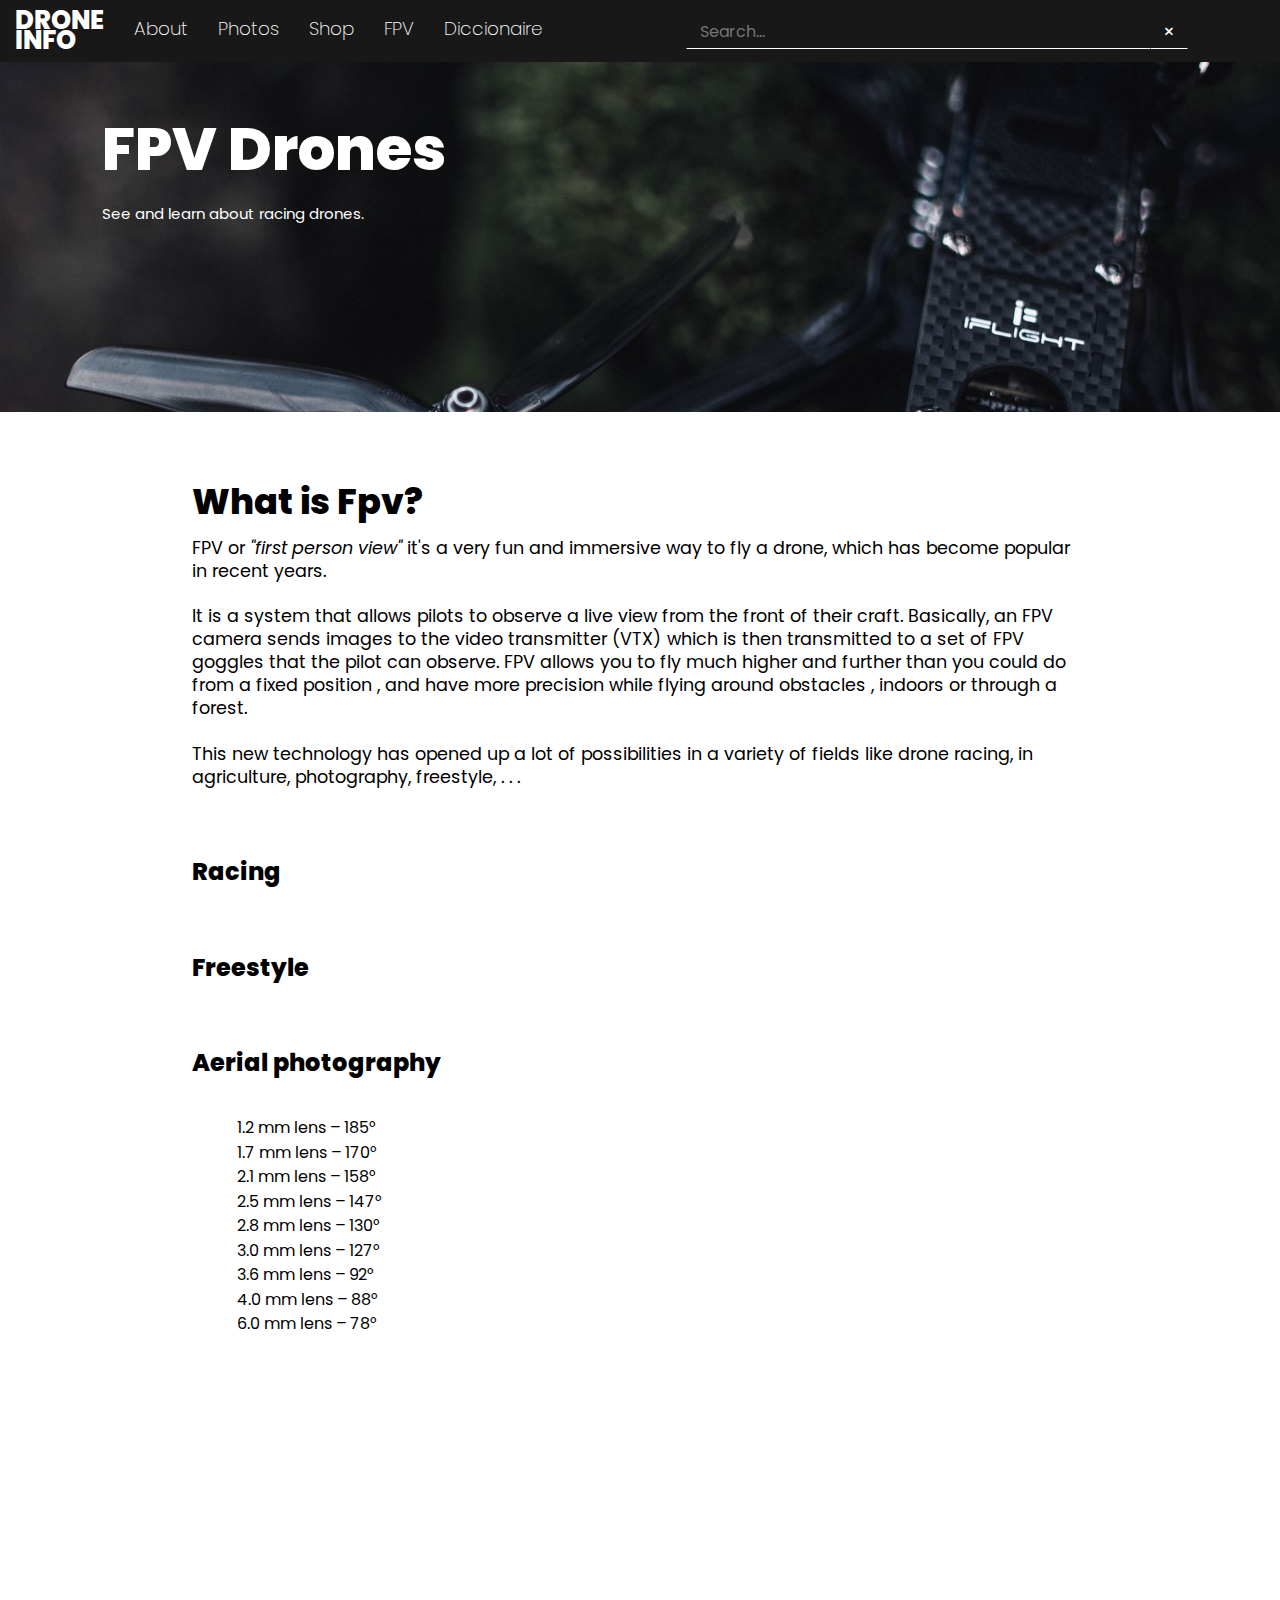
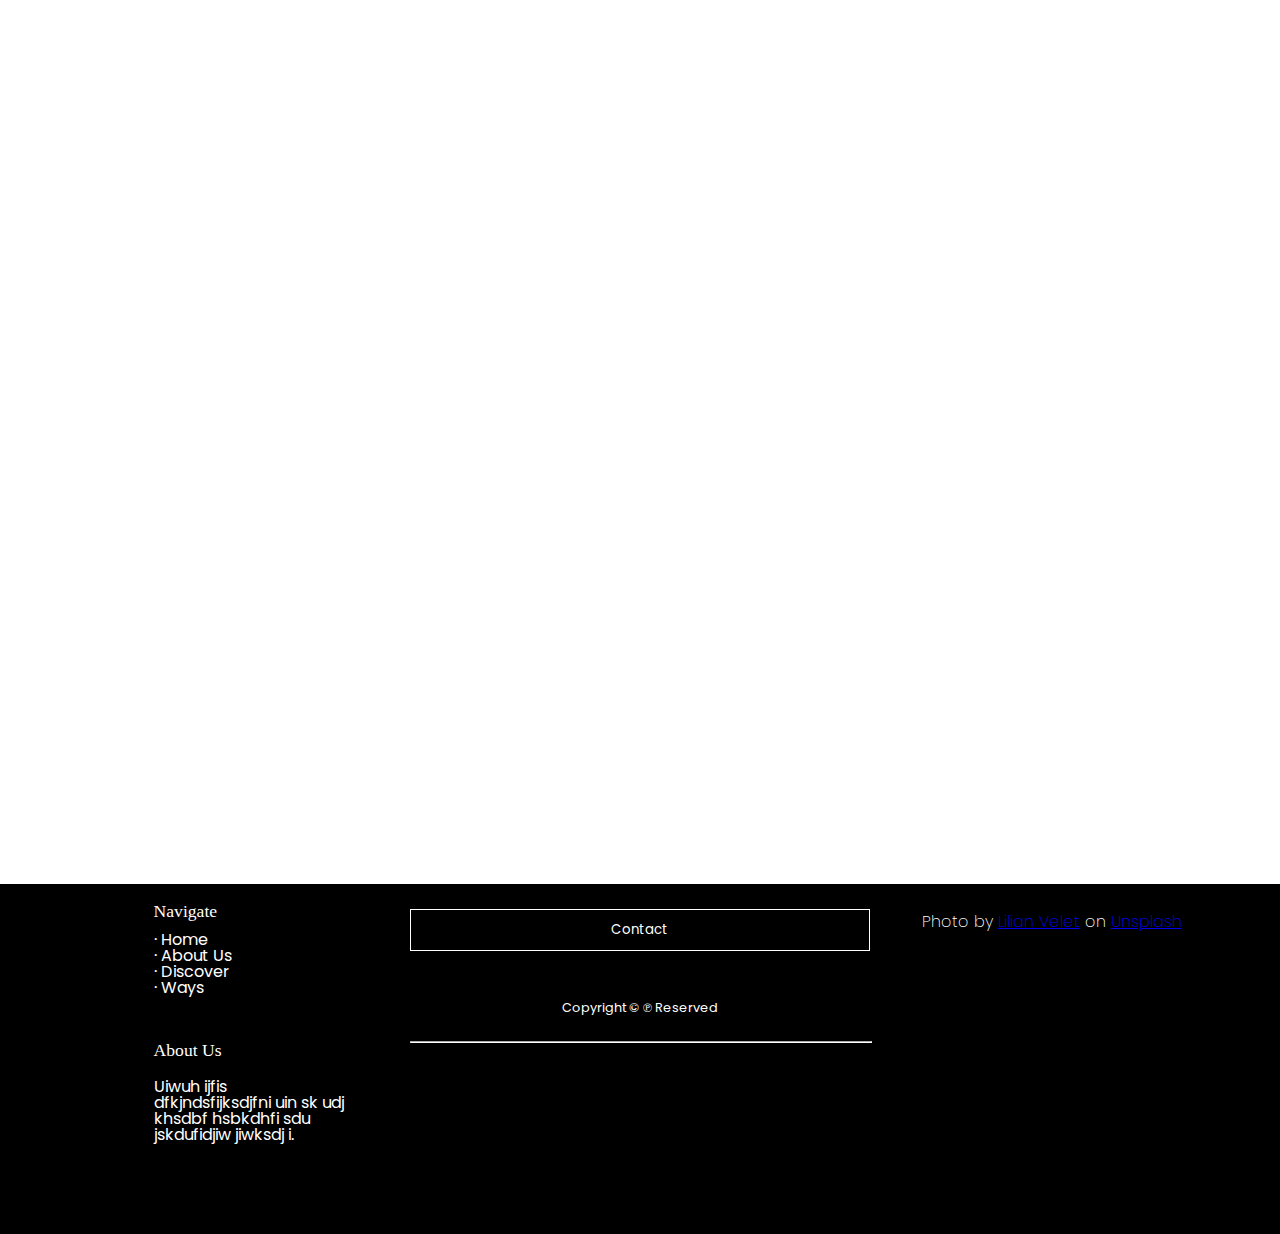
<file: fpv.html>
<!DOCTYPE html>
<html lang="en">
      <head>
        <title>Fpv Drones</title>

        <link href="./styleFpv.css" rel="stylesheet" type="text/css" />
        <script src="./scriptFpv.js"></script>
        <meta name="viewport" content="width=device-width, initial-scale=1">
        <link rel="icon" href="./img/adventure-1868817_1920.jpg">
        <link rel="preconnect" href="https://fonts.gstatic.com">
        <link href="https://fonts.googleapis.com/css2?family=Poppins:wght@200;400;800&display=swap" rel="stylesheet">  
      
      </head> 

      <body>


        <div class="topnav" id="Topnavi">
         
          <a href="./index.html" class="active"> DRONE <br> INFO </a>
          <a href="#footer2">About</a>
          <a href="#contact">Photos</a>
          <a href="#">Shop</a>
          <a href="./fpv.html">FPV</a>
          <a href="./dicc.html">Diccionaire</a>
          <a href="javascript:void(0);" class="icon" onclick="menuClick()">
            <p class="fa fa-bars">=</p>
          </a>

          
          <input type="text" id="buscador" onkeyup="buscar()" placeholder="Search...  " title="Search">
          <input type="button" id="closeBuscador" onclick="closeBuscar()" value="×">

          <div class="divBuscar" id="divBuscar">
            
            <li id="closeBuscarLi" onclick="closeBuscar()"> × </li>
          <ul class="llistaBuscar" id="llistaBuscar">
            <li><a href="#">Drone</a></li>
            <li><a href="#">Motors</a></li>
            <li><a href="#">ESC</a></li>
            <li><a href="#">Fpv camera</a></li>
            <li><a href="#">Flight Controler (FC)</a></li>
            <li><a href="#">VTX</a></li>
            <li><a href="#">Antennas</a></li>
            <li><a href="#">Googles</a></li>
            <li><a href="#">Simulators</a></li>
            <li><a href="#">Transmitter</a></li>
            <li><a href="./fpv.html">FPV</a></li>
            <li><a href="#">Cinematic</a></li>
            <li><a href="#">DJI</a></li>
            <li><a href="#">Cinewhoop</a></li>
            <li><a href="#">Builds</a></li>
            <li><a href="#">Buy</a></li>
            <li><a href="#">Photos</a></li>
            <li><a href="#">Video</a></li>
            <li><a href="#">Restrictions</a></li>
            <li><a href="#">Where to fly</a></li>
            <li><a href="#">Parts</a></li>
            <li><a href="#">Tutorials</a></li>
            <li><a href="#">Long Range</a></li>
            <li><a href="#">Freestyle</a></li>
            <li><a href="#">Profesional</a></li>
            
          </ul>
          </div>

          <script>
            function closeBuscar(){
              document.getElementById("divBuscar").style.display = "none";
              document.getElementById("buscador").value = "";
            }

            function buscar() {
              var input, filter, ul, li, a, i;
              input = document.getElementById("buscador");
              filter = input.value.toUpperCase();
              ul = document.getElementById("llistaBuscar");
              li = ul.getElementsByTagName("li");
              for (i = 0; i < li.length; i++) {
                a = li[i].getElementsByTagName("a")[0];
                if (a.innerHTML.toUpperCase().indexOf(filter) > -1) {
                  li[i].style.display = "";
                } else {
                  li[i].style.display = "none";
                }
              }
            }
            </script>

            <script>
              var input = document.getElementById("buscador");

              input.addEventListener("keyup", function(event) {
             
              if (event.keyCode === 13) {              
                event.preventDefault();
                document.getElementById("divBuscar").style.display = "block";
                }
              });
            </script>

        </div>

        <div id="divIntro">
          <div class="divIntroAnimation">
              <p id="tittleIntro" class="tittleIntro"> FPV Drones </p>
              <p id="subTittleIntro"> See and learn about racing drones.  </p>
          </div>
        </div>

        <div class="info">

          <p class="tittleInf">What is Fpv?</p>
          <p class="textInf">FPV or <em> "first person view" </em> it's a very fun and immersive way to fly a drone, which has become popular in recent years. 
            <br>
            <br> 
            It is a system that allows pilots to observe a live view from the front of their craft. Basically, an FPV camera sends images to the video transmitter (VTX) which is then transmitted to a set of FPV goggles that the pilot can observe.  FPV allows you to fly much higher and further than you could do from a fixed position , and have more precision while flying around obstacles , indoors or through a forest. 
            <br>
            <br>
            This new technology has opened up a lot of possibilities in a variety of fields like drone racing, in agriculture, photography, freestyle, . . .   
          <p class="tittleInf2">Racing</p>
          <p class="tittleInf2">Freestyle</p>
          <p class="tittleInf2">Aerial photography</p>
            <ul class="llistaLens">
                <li>1.2 mm lens – 185°</li>
                <li>1.7 mm lens – 170°</li>
                <li>2.1 mm lens – 158°</li>
                <li>2.5 mm lens – 147°</li>
                <li>2.8 mm lens – 130°</li>
                <li>3.0 mm lens – 127°</li>
                <li>3.6 mm lens – 92°</li>
                <li>4.0 mm lens – 88°</li>
                <li>6.0 mm lens – 78°</li>
            </ul>
            
          </p>
        
        </div>


          <div id="footer">

            <div id="footer1">

              
              <p style="font-family: Poppins ExtraBold; margin-top: 5%; margin-left: 40%; color: white; font-size: 110%; margin-bottom: 3%;"> Navigate </p>
              <a id="footMenu" href="#top"> · Home </a> <br>
              <a id="footMenu" href="" > · About Us </a> <br>
              <a id="footMenu" href=""> · Discover </a> <br>
              <a id="footMenu" href=""> · Ways </a> <br>

              <p style="color: white; font-family: Poppins ExtraBold; font-size: 110%; margin-bottom: 5%; margin-left: 40%; margin-top: 12%;"> About Us </p>
              <p id="aboutFoot"> Uiwuh ijfis dfkjndsfijksdjfni uin sk  udj  khsdbf hsbkdhfi sdu jskdufidjiw jiwksdj i. </p>

            </div>

            <div id="footer2">

              <form action="mailto:someone@example.com" method="post" enctype="text/plain">
      
                <input id="buttonIn" type="submit" value="Contact">
               
              </form>

              <p style="text-align: center; font-family: Poppins; color: white; font-size: 80%; margin-top: 5%;"> Copyright © ℗ Reserved </p>
              <hr style="width: 90%; margin-left: 5%; margin-top: 5%; margin-bottom: 10%; border-width: 0.01%; border-color: white;">

            </div>

            <div id="footer3">

              <span>Photo by <a href="https://unsplash.com/@lilian_velet?utm_source=unsplash&amp;utm_medium=referral&amp;utm_content=creditCopyText">Lilian Velet</a> on <a href="https://unsplash.com/s/photos/drone%20fpv?utm_source=unsplash&amp;utm_medium=referral&amp;utm_content=creditCopyText">Unsplash</a></span>

            </div>

          </div>

         

  
      </body>

</html>
</file>
<file: styleIndex.css>
ul,ol{list-style:none}
h1,h2,h3,h4,h5,h6,pre,code{font-size:1em;}
ul,ol,li,h1,h2,h3,h4,h5,h6,pre,form,body,html,p,blockquote,fieldset{
margin:0;padding:0;line-height:1; list-style:none;}
a img,:link img,:visited img, fieldset{border:none;}
input[type=submit], input[type=reset], input[type=button] { *filter:chroma(color=#000000); }
html{
  scroll-behavior: smooth;
}
::-webkit-scrollbar {
  width: 16px;
}
::-webkit-scrollbar-track {
  background: #e2e2e2;
}
::-webkit-scrollbar-thumb {
  background: #494949;
}
::-webkit-scrollbar-thumb:hover {
  background: rgb(41, 41, 41);
}



.imgLogo{
  width: 130px;
  height: 50px;
  margin-left: 2%;
  padding-right: 5%;
  float: left;
  font-family: 'Poppins' , sans-serif;
  font-weight: bold;
}

#buscador{
  outline: none;
  overflow: hidden;
  font-family: 'Poppins' , sans-serif;
  font-weight: 400;
  padding-top: 4px;
  padding-bottom: 4px;
  margin-top: 14px;
  width: 35%;
  border-top: 1px solid #181818;
  border-left: 1px solid #181818;
  border-right: 1px solid #181818;
  border-bottom: 1px solid white;
  font-size: 100%;
  background-color: transparent;
  color: white;
  padding-left: 1%;
  float: left;
  margin-left: 10%;
}

#closeBuscador{
  outline: none;
  overflow: hidden;
  font-family: Poppins;
  padding-top: 3px;
  padding-bottom: 3px;
  margin-top: 14px;
  width: 3%;
  font-size: 115%;  
  border-top: 1px solid #181818;
  border-left: 1px solid #181818;
  border-right: 1px solid #181818;
  border-bottom: 1px solid white;
  background-color: transparent;
  margin-left: -1px;
  float: left;
  color: white;
}

.divBuscar{
  display: none;
  background-color: #181818;
  width: 100%; 
  float: left;
  position: sticky;
  z-index: 100;
  min-height: 800px;
}
#closeBuscarLi{
  color: white;
  background-color:  rgb(163, 11, 11);
  padding: 10px;
  font-size: 150%;
  text-align: center;
}

#buscador:focus + .divBuscar{
  display: none;
}

.llistaBuscar li a {
  padding: 12px;
  text-decoration: none;
  color: white;
  background-color: #181818;
  float: none;
  text-align: center;
  font-family: 'Poppins' , sans-serif;
  font-weight: 400;
}
.llistaBuscar li a:hover{
  background-color: #2e2e2e;
  color: rgb(255, 255, 255);
}

.topnav {
  overflow: hidden;
  background-color: #181818;
  background-blend-mode: screen;
  font-family: Poppins ExtraLight;
  transition: 2s ease; 
}

.topnav a {
  float: left;
  display: block;
  color: white;
  text-align: center;
  padding-top: 20px;
  padding-bottom: 20px;
  padding-left: 15px;
  padding-right: 15px;
  text-decoration: none;
  font-size: 115%;
  opacity: 20;
  height: 22px;
  transition: .2s ease;
  font-family: 'Poppins' , sans-serif;
  font-weight: 200;
}

.topnav a:hover {
  background-color: #363636;
  color: white;
}
.subDiscover{
  float: none;
  display: none;
  color: black;
}
.topnav a.active{
  font-family: 'Poppins' , sans-serif;
  font-weight: 800;
  padding-top: 10px;
  height: 32px;
  font-size: 160%;
  line-height: 80%;
  color: white;
  text-align: left;
}

.topnav a.active:hover {
  background-color: transparent;
}

.topnav .icon {
  display: none;
}

#lineMenu{
  float: right;
  color: black;
  font-size: 200%;
  padding-top: 10px;
}

@media screen and (max-width: 650px) {
  .topnav a:not(:first-child) {display: none;}
  .topnav a.icon {
    float: right;
    display: block;
    width: 10%;
    text-align: center;
  }

  #tittleLogo{
    display: none;
  }

  #lineMenu{
    display: none;
  }

  .topnav a.active{
    display: block;
  }
}

@media screen and (max-width: 650px) {
  .topnav.responsive {
    position: relative;
  }
  .topnav.responsive .icon {
    position: absolute;
    float: left;
    right: 0;
    top: 0;
    text-align: center;
    width: 10%;
  }
  .topnav.responsive a {
    float: none;
    display: block;
    text-align: left;
  }

  .topnav a.active {
    text-align: left;
  }
  #buscador{
    float: left;
    width: 85%;
    margin-left: 5%;
    margin-right: 5%;
    margin-bottom: 2%;
    padding-left: 5%;
  }
}


#divIntro{
  width: 100%;
  height: 550px;
  background-image: url(./img/droneBack.jpg);
  background-size: 120%;
  background-position-y: 50%;
  background-position-x: 0;
  background-attachment: fixed;
}
.divIntroAnimation{
  animation: forwards 4s textAnimation;
  animation-fill-mode: forwards;
  z-index: -50;
}

@keyframes textAnimation {
  0% { transform: translate3d(0, 100%, 0); opacity: 0;}
  100% { transform: translate3d(0, 0, 0); opacity: 1;}
}

#tittleIntro{
  color: white;
  font-family: 'Poppins' , sans-serif;
  font-weight: 800;
  font-size: 60px;
  margin-bottom: 20px;
  line-height: 120%;
  padding-top: 4%;
  margin-left: 8%;
  opacity: 1;
  overflow: hidden;
}

#subTittleIntro{
  margin-left: 8%;
  width: 50%;
  margin-right: 25%;
  color: white;
  font-family: 'Poppins' , sans-serif;
  font-weight: 400;
  font-size: 15px;
  line-height: 120%;
}

#buttonDiscover{
  width: 25%;
  height: 30px;
  background-color: transparent;
  border: solid 2px white;
  color: white;
  text-align: center;
  font-family: 'Poppins' , sans-serif;
  font-weight: 400;
  font-size: 130%;
  padding-top: 12px;
  padding-bottom: 8px;
  margin-left: 8%;
  margin-top: 5%;
  transition: .2s ease;
}

#buttonDiscover:hover{
  background-color: white;
  color: black;
}



#WhoAre1{
  width: 90%;
  height: 450px;
  padding-left: 10%;
  top: 0;
  background-color:white;
  float: left;
}

#WhoAre2{
  width: 100%;
  height: 500px;
  background-size: 100%;
  float: left;
  background-color: white;
  background-image: url(./img/norway-4013445_1920.jpg);
  background-attachment: fixed;
  background-position-y: 50%;
}

#tittleWhoAre{
  color: #181818;
  font-family: 'Poppins' , sans-serif;
  font-weight: 800;
  font-size: 200%;
  width: 80%;
  padding-top: 8%;
}

#linea{
  border-width: 0.5px;
}

#textWhoAre{ 
  margin-top: 2%;
  color: #181818;
  font-family: 'Poppins' , sans-serif;
  font-weight: 400;
  font-size: 120%;
  width: 85%;
  line-height: 130%;
}

#buttonWhoAre{
  font-family: 'Poppins' , sans-serif;
  font-weight: 400;
  margin-top: 5%;
  font-size: 110%;
  color: black;
  background-color: white;
  border: solid 1px black;
  width: 28%;
  padding-top: 15px;
  padding-bottom: 15px;
  transition: .5s ease;
  padding-left: 2%;
}

#buttonWhoAre:hover{
  background-color: black;
  color: white;
}


#types{
  float: left;
  background-color: #f1f1f1;
}

.fpvDrones{
  width: 100%;
  height: 600px;
  margin-top: 6%;
  margin-bottom: 5%;
  background-image: url(./img/fpvDroneBack2.jpg);
  background-size: 100%;
  background-position-x: 0;
  background-position-y: 50%;
  background-attachment: fixed;
  text-align: center;
}
.tittleFpv{
  color: white;
  font-family: 'Poppins' , sans-serif;
  font-weight: 800;
  font-size: 250%;
  padding-top: 5%;
  text-align: center;
  animation: forwards 2s textAnimation;
  animation-fill-mode: forwards;
  animation-delay: 0.5s;
}
.textFpv{
  color: white;
  font-family: 'Poppins' , sans-serif;
  font-weight: 400;
  font-size: 110%;
  padding-top: 3%;
  margin-left: 15%;
  margin-right: 15%;
  line-height: 130%;
  text-align: center;
}
#buttonFpv{
  color: white;
  font-family: 'Poppins' , sans-serif;
  font-weight: 800;
  font-size: 130%;
  margin-top: 6%;
  margin-left: 40%;
  border: 2px solid white;
  padding: 15px;
  width: 20%;
  transition: ease-out 0.5s;
}
#buttonFpv:hover{
  color: black;
  background-color: white;
}

.photoDrones{
  width: 100%;
  height: 600px;
  margin-bottom: 5%;
  background-image: url(./img/diana-macesanu-3ciHxbx9H0U-unsplash.jpg);
  background-size: 150%;
  background-position-x: 50%;
  background-position-y: 0;
  background-attachment: fixed; 
  text-align: center;
}

.proDrones{
  width: 100%;
  height: 600px;
  margin-bottom: 5%;
  background-image: url(./img/droneProYes.jpg);
  background-size: 100%;
  background-position-x: 0;
  background-position-y: 100%;
  background-attachment: fixed;
  text-align: center;
}


#divWays{
  background-color: white;
  width: 100%;
  height: 500px;
  float: left;
}

#tittleWays{
  color: black;
  text-align: center;
  font-family: 'Poppins' , sans-serif;
  font-weight: 800;
  font-size: 250%;
  margin-top: 10%;
  margin-bottom: 2%;
}

#lineaWays{
  width: 80%;
  border-width: 0.01%;
  margin-left: 10%;
}

#textWays{
  text-align: center;
  padding-right: 15%;
  padding-left: 15%;
  margin-top: 2%;
  color: black;
  font-size: 120%;
  font-family: 'Poppins' , sans-serif;
  font-weight: 400;
}

#buttonWays{
  width: 15%;
  padding-bottom: 15px;
  padding-top: 15px;
  border: solid 1px black;
  font-family: 'Poppins' , sans-serif;
  font-weight: 400;
  font-size: 135%;
  margin-left: 42.5%;
  text-align: center;
  margin-top: 5%;
  transition: .5s ease;
  opacity: 0.9;
  color: black;
  background-color: white;
}
#buttonWays:hover{
  opacity: 1;
  cursor: pointer;
  color: white;
  background-color: black;
}

#fotoWays{
  width: 100%;
  height: 500px;
  float: left;
  background-image: url(./img/buildings-1868716_1920.jpg);
  background-size: 100%;
  background-position-x: 0;
  background-position-y: 100%;
  background-attachment: fixed;
}


#divOthers{
  width: 100%;
  height: 600px;
}
#divTutorials{
  width: 25%;
  margin-left: 8%;
  margin-right: 4%;
  float: left;
  height: 500px;
  margin-top: 10%;
  text-align: center;
}
#divBuilds{
  width: 25%;
  margin-right: 4%;
  float: left;
  height: 500px;
  margin-top: 10%;
  text-align: center;
}
#divEvents{
  width: 25%;
  float: left;
  height: 500px;
  margin-top: 10%;
  text-align: center;
}
#imgOthers1{
  width: 100%;
  height: 300px;
  background-image: url(./img/dose-media-DiTiYQx0mh4-unsplash.jpg);
  background-size: 150%;
  background-position-y: 50%;
  background-position-x: 50%;
}
#imgOthers2{
  width: 100%;
  height: 300px;
  background-image: url(./img/thisisengineering-raeng-Q-UJHElsKOc-unsplash.jpg);
  background-size: 150%;
  background-position-y: 50%;
}
#imgOthers3{
  width: 100%;
  height: 300px;
  background-image: url(./img/akin-cakiner-0uPINpvklnc-unsplash.jpg);
  background-size: 200%;
  background-position-y: 50%;
  background-position-x: 50%;
}
#tittleOthers{
  font-family: 'Poppins' , sans-serif;
  font-weight: 800;
  font-size: 220%;
  margin-top: 5%;
  margin-bottom: 5%;
}
#textOthers{
  font-family: 'Poppins' , sans-serif;
  font-weight: 400;
  padding-left: 2%;
  padding-right: 2%;
  font-size: 110%;
  color: black;
  margin-bottom: 5%;
}
#buttonOthers{
  color: black;
  font-family: 'Poppins' , sans-serif;
  font-weight: 400;
  border: solid 1px black;
  text-align: center;
  width: 70%;
  margin-left: 13%;
  margin-right: 15%;
  padding: 10px;
  background-color: white;
  transition: .5s ease;
  margin-top: 10%;
}
#buttonOthers:hover{
  color: white;
  background-color: black;
}

#phoneInfo{
  width: 100%;
  height: 550px;
  float: left;
}
#tittlePhone{
  color: black;
  text-align: center;
  font-family: 'Poppins' , sans-serif;
  font-weight: 800;
  font-size: 250%;
  margin-top: 10%;
  margin-bottom: 2%;
}
#lineaPhone{
  width: 80%;
  border-width: 0.01%;
  margin-left: 10%;
}
#textPhone{
  text-align: center;
  line-height: 140%;
  padding-right: 15%;
  padding-left: 15%;
  margin-top: 2%;
  color: black;
  font-size: 120%;
  font-family: 'Poppins' , sans-serif;
  font-weight: 400;
}
#imgPhone{
  width: 100%;
  height: 400px;
  float: left;
  background-image: url(./img/florian-olivo-4hbJ-eymZ1o-unsplash.jpg);
  background-size: 100%;
  margin-bottom: 5%;
}
#buttonCode1{
  float: left;
  text-decoration: none;
  color: white;
  font-family: 'Poppins' , sans-serif;
  font-weight: 800;
  width: 20%;
  margin-left: 20%;
  border: 2px solid black;
  text-align: center;
  padding: 15px;
  margin-top: 6%;
  background-color: black;
  transition: ease 0.5s;
}
#buttonCode2{
  float: left;
  text-decoration: none;
  color: white;
  font-family: 'Poppins' , sans-serif;
  font-weight: 800;
  width: 20%;
  margin-left: 20%;
  border: 2px solid black;
  text-align: center;
  padding: 15px;
  margin-top: 6%;
  background-color: black;
  transition: ease 0.5s;
}

#buttonCode1:hover{
  color: black;
  background-color: white;
}
#buttonCode2:hover{
  color: black;
  background-color: white;
}

#footer{
  width: 100%;
  height: 350px;
  background-color: rgb(107, 107, 107);
  float: left;
}
#footer1{
  width: 30%;
  float: left;
  background-color: black;
  height: 350px;
}
#footer2{
  width: 40%;
  float: left;
  background-color: black;
  height: 350px;
}
#footer3{
  width: 26%;
  height: 320px;
  float: left;
  font-family: 'Poppins' , sans-serif;
  font-weight: 200;
  background-color: black;
  color: white;
  padding-top: 30px;
  padding-left: 2%;
  padding-right: 2%;
}

#textIn{
  font-family: 'Poppins' , sans-serif;
  font-weight: 400;
  font-size: 80%;
  color: white; 
  margin-left: 5%;
  margin-top: 15px;
  margin-bottom: 5px;
}
#buttonIn{
  color: white;
  background-color: transparent;
  border: solid 1px white;
  width: 90%;
  padding: 10px;
  outline: none;
  margin-left: 5%;
  font-family: 'Poppins' , sans-serif;
  font-weight: 400;
  margin-top: 5%;
  margin-bottom: 5%;
}
#buttonIn:hover{
  cursor: pointer;
  background-color: white;
  color: black;
}

#footMenu{
  text-decoration: none;
  color: white;
  font-family: 'Poppins' , sans-serif;
  font-weight: 400;
  float: white;
  margin-left: 40%;
}

#aboutFoot{
  width: 50%;
  margin-left: 40%;
  color: white;
  font-family: 'Poppins' , sans-serif;
  font-weight: 400;
}


@media screen and (max-width: 800px) {
  #buscador{
    width: 85%;
    padding-left: 0;
    margin-left: 5%;
    padding-left: 5%;
  }
  #closeBuscador{
    display: none;
  }
    
  .divBuscar{
    position: sticky;
  }

  #divIntro{
    height: 580px;
    background-size: 400%;
    background-position-x: 40%;
    background-position-y: 0;
    background-attachment: fixed;
  }
  
  #tittleIntro{
    font-size: 42px;
    margin-left: 10%;
    margin-right: 10%;
    width: 80%;
  }
  #buttonDiscover{
    width: 35%;
  }

  #WhoAre1{
    width: 90%;
    height: 570px;
    padding-left: 10%;
    margin-left: 0;
    margin-top: 10%;
  }
  #tittleWhoAre{
    margin-top: 0;
  }

  #WhoAre2{
    width: 100%;
    height: 350px;
    background-size: 150%;
    margin-top: 30%;
    background-position-x: 50%;
    background-attachment: scroll;
  }
  #imgWhoAre{
    width: 80%;
    margin-left: 10%;
    margin-top: 0;
  }
  #buttonWhoAre{
    width: 40%;
  }

  #linea{
    margin-left: 10%;
    width: 55%;

  }


  #divCont{
    height: 1900px;
    margin-top: 5%;
  }

  #subTittleCont{
    padding-right: 10%;
    padding-left: 10%;
  }
  
  
.fpvDrones{
  height: 750px;
  margin-bottom: 10%;
  background-size: 300%;
  background-position-x: 50%;
}
.tittleFpv{
  padding-top: 10%;
}
.textFpv{
  padding-top: 6%;
}
#buttonFpv{
  margin-left: 23%;
  width: 50%;
  padding-left: 0;
}

.photoDrones{
  height: 750px;
  background-size: 300%;
  background-position-x: 50%;
  background-position-y: 0;
  margin-bottom: 10%;
}

.proDrones{
  height: 750px;
  background-size: 300%;
  background-position-x: 50%;
  background-position-y: 100%;
  margin-bottom: 10%;
}

  #tittleWays{
    margin-top: 40%;
    margin-left: 2%;
    margin-right: 2%;
  }
  #buttonWays{
    width: 40%;
    margin-left: 30%;
    text-align: center;
  }
  #fotoWays{
    height: 300px;
    background-size: 200%;
    background-position-x: 50%;
    background-attachment: scroll;
  }

  #phoneInfo{
    height: 750px;
    margin-top: 30%;
  }
  #imgPhone{
    height: 230px;
  }
  #buttonCode1{
    width: 80%;
    margin-left: 5%;
    margin-top: 6%;
  }
  #buttonCode2{
    width: 80%;
    margin-left: 5%;
    margin-top: 10%;
  }



  #footer1{
    width: 100%;
    padding-left: 0;
    padding-right: 0;
  }
  #footer2{
    width: 100%;
    opacity: 1;
    padding-left: 0;
    padding-right: 0;
  }
  #footer3{
    width: 100%;
    opacity: 1;
    padding-left: 0;
    padding-right: 0;
  }
  #footMenu{
    margin-left: 10%;
  }
  #aboutFoot{
    margin-left: 30%;
  }
  
  #divTutorials{
    width: 90%;
    margin-left: 5%;
    margin-right: 5%;
    margin-top: 45%;
  }
  #divBuilds{
    width: 90%;
    margin-left: 5%;
    margin-right: 5%;
    margin-top: 10%;
  }
  #divEvents{
    width: 90%;
    margin-left: 5%;
    margin-right: 5%;
    margin-top: 10%;
  }
    
#inOur{
  width: 80%;
}
#inGmail{
  width: 80%;
}
#inName{
  width: 50%;
}
  
}
</file>
<file: styleDicc.css>
ul,ol{list-style:none}
h1,h2,h3,h4,h5,h6,pre,code{font-size:1em;}
ul,ol,li,h1,h2,h3,h4,h5,h6,pre,form,body,html,p,blockquote,fieldset{
margin:0;padding:0;line-height:1; list-style:none;}
a img,:link img,:visited img, fieldset{border:none;}
input[type=submit], input[type=reset], input[type=button] { *filter:chroma(color=#000000); }
html{
  scroll-behavior: smooth;
}
::-webkit-scrollbar {
  width: 16px;
}
::-webkit-scrollbar-track {
  background: #e2e2e2;
}
::-webkit-scrollbar-thumb {
  background: #494949;
}
::-webkit-scrollbar-thumb:hover {
  background: rgb(41, 41, 41);
}



.imgLogo{
  width: 130px;
  height: 50px;
  margin-left: 2%;
  padding-right: 5%;
  float: left;
  font-family: 'Poppins' , sans-serif;
  font-weight: bold;
}

#buscador{
  outline: none;
  overflow: hidden;
  font-family: 'Poppins' , sans-serif;
  font-weight: 400;
  padding-top: 4px;
  padding-bottom: 4px;
  margin-top: 14px;
  width: 35%;
  border-top: 1px solid #181818;
  border-left: 1px solid #181818;
  border-right: 1px solid #181818;
  border-bottom: 1px solid white;
  font-size: 100%;
  background-color: transparent;
  color: white;
  padding-left: 1%;
  float: left;
  margin-left: 10%;
}

#closeBuscador{
  outline: none;
  overflow: hidden;
  font-family: Poppins;
  padding-top: 3px;
  padding-bottom: 3px;
  margin-top: 14px;
  width: 3%;
  font-size: 115%;  
  border-top: 1px solid #181818;
  border-left: 1px solid #181818;
  border-right: 1px solid #181818;
  border-bottom: 1px solid white;
  background-color: transparent;
  margin-left: -1px;
  float: left;
  color: white;
}

.divBuscar{
  display: none;
  background-color: #181818;
  width: 100%; 
  float: left;
  position: sticky;
  z-index: 100;
  min-height: 800px;
}
#closeBuscarLi{
  color: white;
  background-color:  rgb(163, 11, 11);
  padding: 10px;
  font-size: 150%;
  text-align: center;
}

#buscador:focus + .divBuscar{
  display: none;
}

.llistaBuscar li a {
  padding: 12px;
  text-decoration: none;
  color: white;
  background-color: #181818;
  float: none;
  text-align: center;
  font-family: 'Poppins' , sans-serif;
  font-weight: 400;
}
.llistaBuscar li a:hover{
  background-color: #2e2e2e;
  color: rgb(255, 255, 255);
}

.topnav {
  overflow: hidden;
  background-color: #181818;
  background-blend-mode: screen;
  font-family: Poppins ExtraLight;
  transition: 1s all; 
}

.topnav a {
  float: left;
  display: block;
  color: white;
  text-align: center;
  padding-top: 20px;
  padding-bottom: 20px;
  padding-left: 15px;
  padding-right: 15px;
  text-decoration: none;
  font-size: 115%;
  opacity: 20;
  height: 22px;
  transition: .2s ease;
  font-family: 'Poppins' , sans-serif;
  font-weight: 200;
}


.topnav a:hover {
  background-color: #363636;
  color: white;
}
.subDiscover{
  float: none;
  display: none;
  color: black;
}
.topnav a.active{
  font-family: 'Poppins' , sans-serif;
  font-weight: 800;
  padding-top: 10px;
  height: 32px;
  font-size: 160%;
  line-height: 80%;
  color: white;
  text-align: left;
}

.topnav a.active:hover {
  background-color: transparent;
}

.topnav .icon {
  display: none;
}

#lineMenu{
  float: right;
  color: black;
  font-size: 200%;
  padding-top: 10px;
}

@media screen and (max-width: 650px) {
  .topnav a:not(:first-child) {display: none;}
  .topnav a.icon {
    float: right;
    display: block;
    width: 10%;
    text-align: center;
  }

  #tittleLogo{
    display: none;
  }

  #lineMenu{
    display: none;
  }

  .topnav a.active{
    display: block;
  }
}

@media screen and (max-width: 650px) {
  .topnav.responsive {
    position: relative;
  }
  .topnav.responsive .icon {
    position: absolute;
    float: left;
    right: 0;
    top: 0;
    text-align: center;
    width: 10%;
  }
  .topnav.responsive a {
    float: none;
    display: block;
    text-align: left;
  }

  .topnav a.active {
    text-align: left;
  }
  #buscador{
    float: left;
    width: 85%;
    margin-left: 5%;
    margin-right: 5%;
    margin-bottom: 2%;
    padding-left: 5%;
  }
}


#divIntro{
  width: 100%;
  height: 300px;
  background-image: url(./img/kaleb-kendall-8nwf-7VLLaw-unsplash.jpg);
  background-size: 100%;
  background-position-y: 50%;
  background-position-x: 50%;
  background-attachment: fixed;
  text-align: center;
}
.divIntroAnimation{
  animation: forwards 4s textAnimation;
  animation-fill-mode: forwards;
  z-index: -50;
}

@keyframes textAnimation {
  0% { transform: translate3d(0, 100%, 0); opacity: 0;}
  100% { transform: translate3d(0, 0, 0); opacity: 1;}
}

#tittleIntro{
  color: white;
  font-family: 'Poppins' , sans-serif;
  font-weight: 800;
  font-size: 60px;
  margin-bottom: 20px;
  line-height: 120%;
  padding-top: 4%;
  opacity: 1;
  overflow: hidden;
}

#subTittleIntro{
  color: white;
  font-family: 'Poppins' , sans-serif;
  font-weight: 400;
  font-size: 15px;
  line-height: 120%;
}

#wordSearch{
  width: 100%;
  height: 220px;
}
.inputWord{
  width: 20%;
  margin-left: 39%;
  color: rgb(255, 255, 255);
  margin-right: 39%;
  margin-top: 3%;
  overflow: hidden;
  outline: none;
  padding: 10px;
  font-size: 100%;
  font-family: 'Poppins', sans-serif;
  font-weight: 400; 
  border: 2px solid #cf0000;
  background-color: #cf0000;
  text-align: center;
  transition: all 1s;
  cursor: default;
}
.inputWord:focus{
  width: 63%;
  background-color: #ffffff;
  color: black;
  margin-right: 17%;
  margin-left: 17%;
  border: 2px solid black;
  cursor: text;
}
::placeholder {
  color: rgb(255, 255, 255);
}

#textSearch{
  width: 70%;
  margin-left: 15%;
  margin-right: 15%;
  margin-top: 20px;
  font-family: 'Poppins', sans-serif;
  font-weight: 400;
  font-size: 100%;
  color: black;
  text-align: center;
  line-height: 120%;
}

.results{
  width: 100%;
  padding-bottom: 10%;
  height: auto;
}
.llistaResults{
  width: 70%;
  padding-left: 15%;
  padding-right: 15%;
}
.llistaResults li{
  background-color: rgb(226, 226, 226);
  color: black;
  padding: 5px;
  border-radius: 5px;
  display: block;
  margin-bottom: 1%;
}
.llistaResults li:hover{
  background-color: #c7c7c7;
}
.llistaResults li h1{
  font-family: 'Poppins', sans-serif;
  color: #000000;
  font-weight: 800;
  width: 20%;
  float: left;
  padding: 15px;
}
.llistaResults li p{
  font-family: 'Poppins', sans-serif;
  font-weight: 400;
  width: 90%;
  padding: 15px;
}






#footer{
  width: 100%;
  height: 350px;
  background-color: rgb(107, 107, 107);
  float: left;
}
#footer1{
  width: 30%;
  float: left;
  background-color: black;
  height: 350px;
}
#footer2{
  width: 40%;
  float: left;
  background-color: black;
  height: 350px;
}
#footer3{
  width: 26%;
  height: 320px;
  float: left;
  font-family: 'Poppins' , sans-serif;
  font-weight: 200;
  background-color: black;
  color: white;
  padding-top: 30px;
  padding-left: 2%;
  padding-right: 2%;
}

#textIn{
  font-family: 'Poppins' , sans-serif;
  font-weight: 400;
  font-size: 80%;
  color: white; 
  margin-left: 5%;
  margin-top: 15px;
  margin-bottom: 5px;
}
#buttonIn{
  color: white;
  background-color: transparent;
  border: solid 1px white;
  width: 90%;
  padding: 10px;
  outline: none;
  margin-left: 5%;
  font-family: 'Poppins' , sans-serif;
  font-weight: 400;
  margin-top: 5%;
  margin-bottom: 5%;
}
#buttonIn:hover{
  cursor: pointer;
  background-color: white;
  color: black;
}

#footMenu{
  text-decoration: none;
  color: white;
  font-family: 'Poppins' , sans-serif;
  font-weight: 400;
  float: white;
  margin-left: 40%;
}

#aboutFoot{
  width: 50%;
  margin-left: 40%;
  color: white;
  font-family: 'Poppins' , sans-serif;
  font-weight: 400;
}


@media screen and (max-width: 800px) {
  #buscador{
    width: 85%;
    padding-left: 0;
    margin-left: 5%;
    padding-left: 5%;
  }
  #closeBuscador{
    display: none;
  }
    
  .divBuscar{
    position: sticky;
  }

  #divIntro{
    height: 580px;
    background-size: 400%;
    background-position-x: 40%;
    background-position-y: 0;
    background-attachment: fixed;
  }
  
  #tittleIntro{
    font-size: 200%;
    margin-left: 10%;
    margin-right: 10%;
    width: 80%;
  }
  #wordSearch{
    width: 90%;
  }

 



  #footer1{
    width: 100%;
    padding-left: 0;
    padding-right: 0;
  }
  #footer2{
    width: 100%;
    opacity: 1;
    padding-left: 0;
    padding-right: 0;
  }
  #footer3{
    width: 100%;
    opacity: 1;
    padding-left: 0;
    padding-right: 0;
  }
  #footMenu{
    margin-left: 10%;
  }
  #aboutFoot{
    margin-left: 30%;
  }
  
    
#inOur{
  width: 80%;
}
#inGmail{
  width: 80%;
}
#inName{
  width: 50%;
}
  
}
</file>
<file: styleFpv.css>
ul,ol{list-style:none}
h1,h2,h3,h4,h5,h6,pre,code{font-size:1em;}
ul,ol,li,h1,h2,h3,h4,h5,h6,pre,form,body,html,p,blockquote,fieldset{
margin:0;padding:0;line-height:1; list-style:none;}
a img,:link img,:visited img, fieldset{border:none;}
input[type=submit], input[type=reset], input[type=button] { *filter:chroma(color=#000000); }
html{
  scroll-behavior: smooth;
}

.imgLogo{
  width: 130px;
  height: 50px;
  margin-left: 2%;
  padding-right: 5%;
  float: left;
  font-family: 'Poppins' , sans-serif;
  font-weight: bold;
}

#buscador{
  outline: none;
  overflow: hidden;
  font-family: 'Poppins' , sans-serif;
  font-weight: 400;
  padding-top: 4px;
  padding-bottom: 4px;
  margin-top: 14px;
  width: 35%;
  border-top: 1px solid #181818;
  border-left: 1px solid #181818;
  border-right: 1px solid #181818;
  border-bottom: 1px solid white;
  font-size: 100%;
  background-color: transparent;
  color: white;
  padding-left: 1%;
  float: left;
  margin-left: 10%;
}

#closeBuscador{
  outline: none;
  overflow: hidden;
  font-family: Poppins;
  padding-top: 3px;
  padding-bottom: 3px;
  margin-top: 14px;
  width: 3%;
  font-size: 115%;  
  border-top: 1px solid #181818;
  border-left: 1px solid #181818;
  border-right: 1px solid #181818;
  border-bottom: 1px solid white;
  background-color: transparent;
  margin-left: -1px;
  float: left;
  color: white;
}

.divBuscar{
  display: none;
  background-color: #181818;
  width: 100%; 
  float: left;
  position: sticky;
  z-index: 100;
  min-height: 800px;
}
#closeBuscarLi{
  color: white;
  background-color:  rgb(163, 11, 11);
  padding: 10px;
  font-size: 150%;
  text-align: center;
}

#buscador:focus + .divBuscar{
  display: none;
}

.llistaBuscar li a {
  padding: 12px;
  text-decoration: none;
  color: white;
  background-color: #181818;
  float: none;
  text-align: center;
  font-family: 'Poppins' , sans-serif;
  font-weight: 400;
}
.llistaBuscar li a:hover{
  background-color: #2e2e2e;
  color: rgb(255, 255, 255);
}

.topnav {
  overflow: hidden;
  background-color: #181818;
  background-blend-mode: screen;
  font-family: Poppins ExtraLight;
  transition: 2s ease; 
}

.topnav a {
  float: left;
  display: block;
  color: white;
  text-align: center;
  padding-top: 20px;
  padding-bottom: 20px;
  padding-left: 15px;
  padding-right: 15px;
  text-decoration: none;
  font-size: 115%;
  opacity: 20;
  height: 22px;
  transition: .2s ease;
  font-family: 'Poppins' , sans-serif;
  font-weight: 200;
}

.topnav a:hover {
  background-color: #363636;
  color: white;
}
.subDiscover{
  float: none;
  display: none;
  color: black;
}
.topnav a.active{
  font-family: 'Poppins' , sans-serif;
  font-weight: 800;
  padding-top: 10px;
  height: 32px;
  font-size: 160%;
  line-height: 80%;
  color: white;
  text-align: left;
}

.topnav a.active:hover {
  background-color: transparent;
}

.topnav .icon {
  display: none;
}

#lineMenu{
  float: right;
  color: black;
  font-size: 200%;
  padding-top: 10px;
}

@media screen and (max-width: 650px) {
  .topnav a:not(:first-child) {display: none;}
  .topnav a.icon {
    float: right;
    display: block;
    width: 10%;
    text-align: center;
  }

  #tittleLogo{
    display: none;
  }

  #lineMenu{
    display: none;
  }

  .topnav a.active{
    display: block;
  }
}

@media screen and (max-width: 650px) {
  .topnav.responsive {
    position: relative;
  }
  .topnav.responsive .icon {
    position: absolute;
    float: left;
    right: 0;
    top: 0;
    text-align: center;
    width: 10%;
  }
  .topnav.responsive a {
    float: none;
    display: block;
    text-align: left;
  }

  .topnav a.active {
    text-align: left;
  }
  #buscador{
    float: left;
    width: 85%;
    margin-left: 5%;
    margin-right: 5%;
    margin-bottom: 2%;
    padding-left: 5%;
  }
}


#divIntro{
  width: 100%;
  height: 350px;
  background-image: url(./img/fpvDroneBack.jpg);
  background-size: 100%;
  background-position-y: 50%;
  background-position-x: 0;
  background-attachment: fixed;
}
.divIntroAnimation{
  animation: forwards 4s textAnimation;
  animation-fill-mode: forwards;
  z-index: -50;
}

@keyframes textAnimation {
  0% { transform: translate3d(0, 100%, 0); opacity: 0;}
  100% { transform: translate3d(0, 0, 0); opacity: 1;}
}

#tittleIntro{
  color: white;
  font-family: 'Poppins' , sans-serif;
  font-weight: 800;
  font-size: 60px;
  margin-bottom: 20px;
  line-height: 120%;
  padding-top: 4%;
  margin-left: 8%;
  opacity: 1;
  overflow: hidden;
}

#subTittleIntro{
  margin-left: 8%;
  width: 50%;
  margin-right: 25%;
  color: white;
  font-family: 'Poppins' , sans-serif;
  font-weight: 400;
  font-size: 15px;
  line-height: 120%;
}


.info{
  width: 70%;
  height: 2000px;
  background-color: white;
  padding-left: 15%;
  padding-right: 15%;
}
.tittleInf{
  color: black;
  font-family: 'Poppins', sans-serif;
  font-weight: 800;
  font-size: 220%;
  margin-top: 8%;
}
.tittleInf2{
  color: black;
  font-family: 'Poppins', sans-serif;
  font-weight: 800;
  font-size: 150%;
  margin-top: 8%;
}
.textInf{
  padding-top: 2%;
  width: 100%;
  color: black;
  font-family: 'Poppins', sans-serif;
  font-weight: 400;
  line-height: 130%;
  font-size: 110%;
}

.llistaLens{
  color: black;
  margin-left: 5%;
  margin-top: 5%;
}
.llistaLens li{
  font-family: 'Poppins', sans-serif;
  font-weight: 400;
  margin-bottom: 1%;
}





#footer{
  width: 100%;
  height: 350px;
  background-color: rgb(107, 107, 107);
  float: left;
}
#footer1{
  width: 30%;
  float: left;
  background-color: black;
  height: 350px;
}
#footer2{
  width: 40%;
  float: left;
  background-color: black;
  height: 350px;
}
#footer3{
  width: 26%;
  height: 320px;
  float: left;
  font-family: 'Poppins' , sans-serif;
  font-weight: 200;
  background-color: black;
  color: white;
  padding-top: 30px;
  padding-left: 2%;
  padding-right: 2%;
}

#textIn{
  font-family: 'Poppins' , sans-serif;
  font-weight: 400;
  font-size: 80%;
  color: white; 
  margin-left: 5%;
  margin-top: 15px;
  margin-bottom: 5px;
}
#buttonIn{
  color: white;
  background-color: transparent;
  border: solid 1px white;
  width: 90%;
  padding: 10px;
  outline: none;
  margin-left: 5%;
  font-family: 'Poppins' , sans-serif;
  font-weight: 400;
  margin-top: 5%;
  margin-bottom: 5%;
}
#buttonIn:hover{
  cursor: pointer;
  background-color: white;
  color: black;
}

#footMenu{
  text-decoration: none;
  color: white;
  font-family: 'Poppins' , sans-serif;
  font-weight: 400;
  float: white;
  margin-left: 40%;
}

#aboutFoot{
  width: 50%;
  margin-left: 40%;
  color: white;
  font-family: 'Poppins' , sans-serif;
  font-weight: 400;
}


@media screen and (max-width: 800px) {
  #buscador{
    width: 85%;
    padding-left: 0;
    margin-left: 5%;
    padding-left: 5%;
  }
  #closeBuscador{
    display: none;
  }
    
  .divBuscar{
    position: sticky;
  }

  #divIntro{
    height: 580px;
    background-size: 400%;
    background-position-x: 40%;
    background-position-y: 0;
    background-attachment: fixed;
  }
  
  #tittleIntro{
    font-size: 42px;
    margin-left: 10%;
    margin-right: 10%;
    width: 80%;
  }
  #buttonDiscover{
    width: 35%;
  }


  #footer1{
    width: 100%;
    padding-left: 0;
    padding-right: 0;
  }
  #footer2{
    width: 100%;
    opacity: 1;
    padding-left: 0;
    padding-right: 0;
  }
  #footer3{
    width: 100%;
    opacity: 1;
    padding-left: 0;
    padding-right: 0;
  }
  #footMenu{
    margin-left: 10%;
  }
  #aboutFoot{
    margin-left: 30%;
  }
  
    
#inOur{
  width: 80%;
}
#inGmail{
  width: 80%;
}
#inName{
  width: 50%;
}
  
}
</file>
